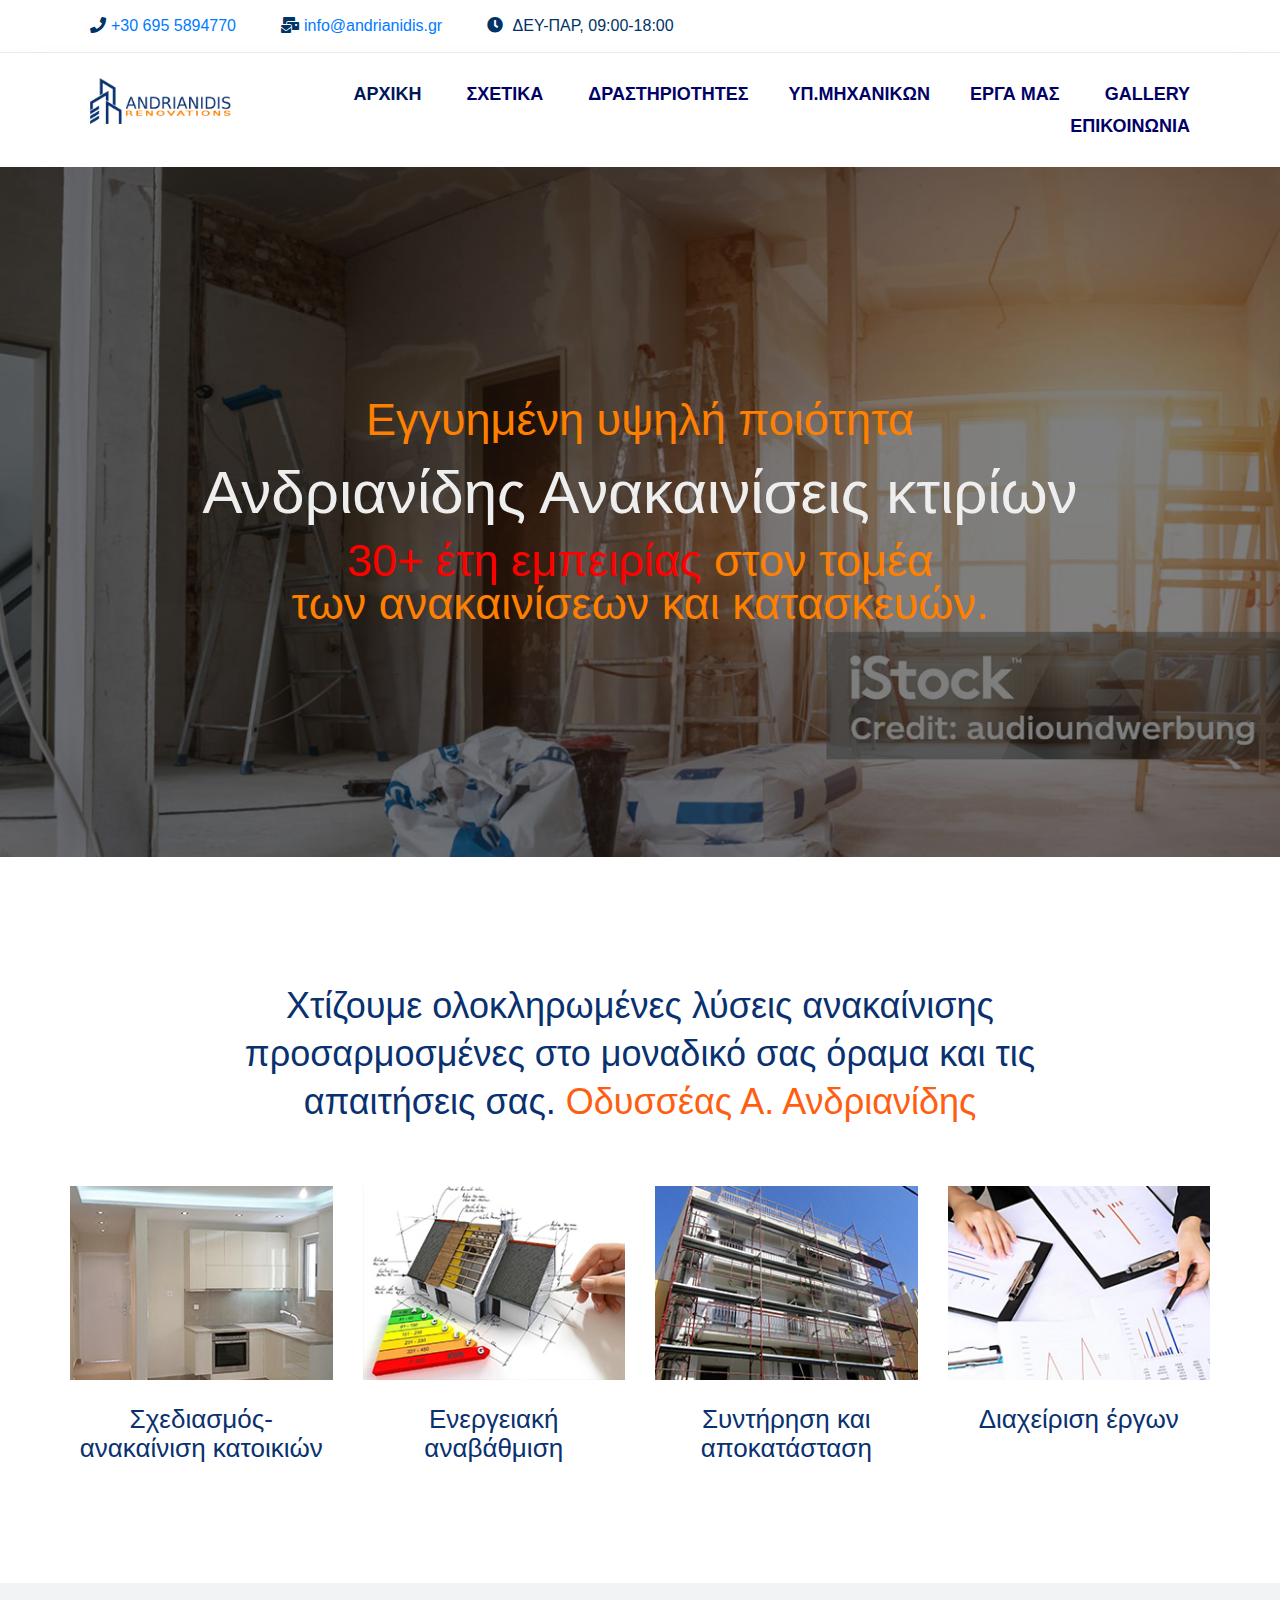
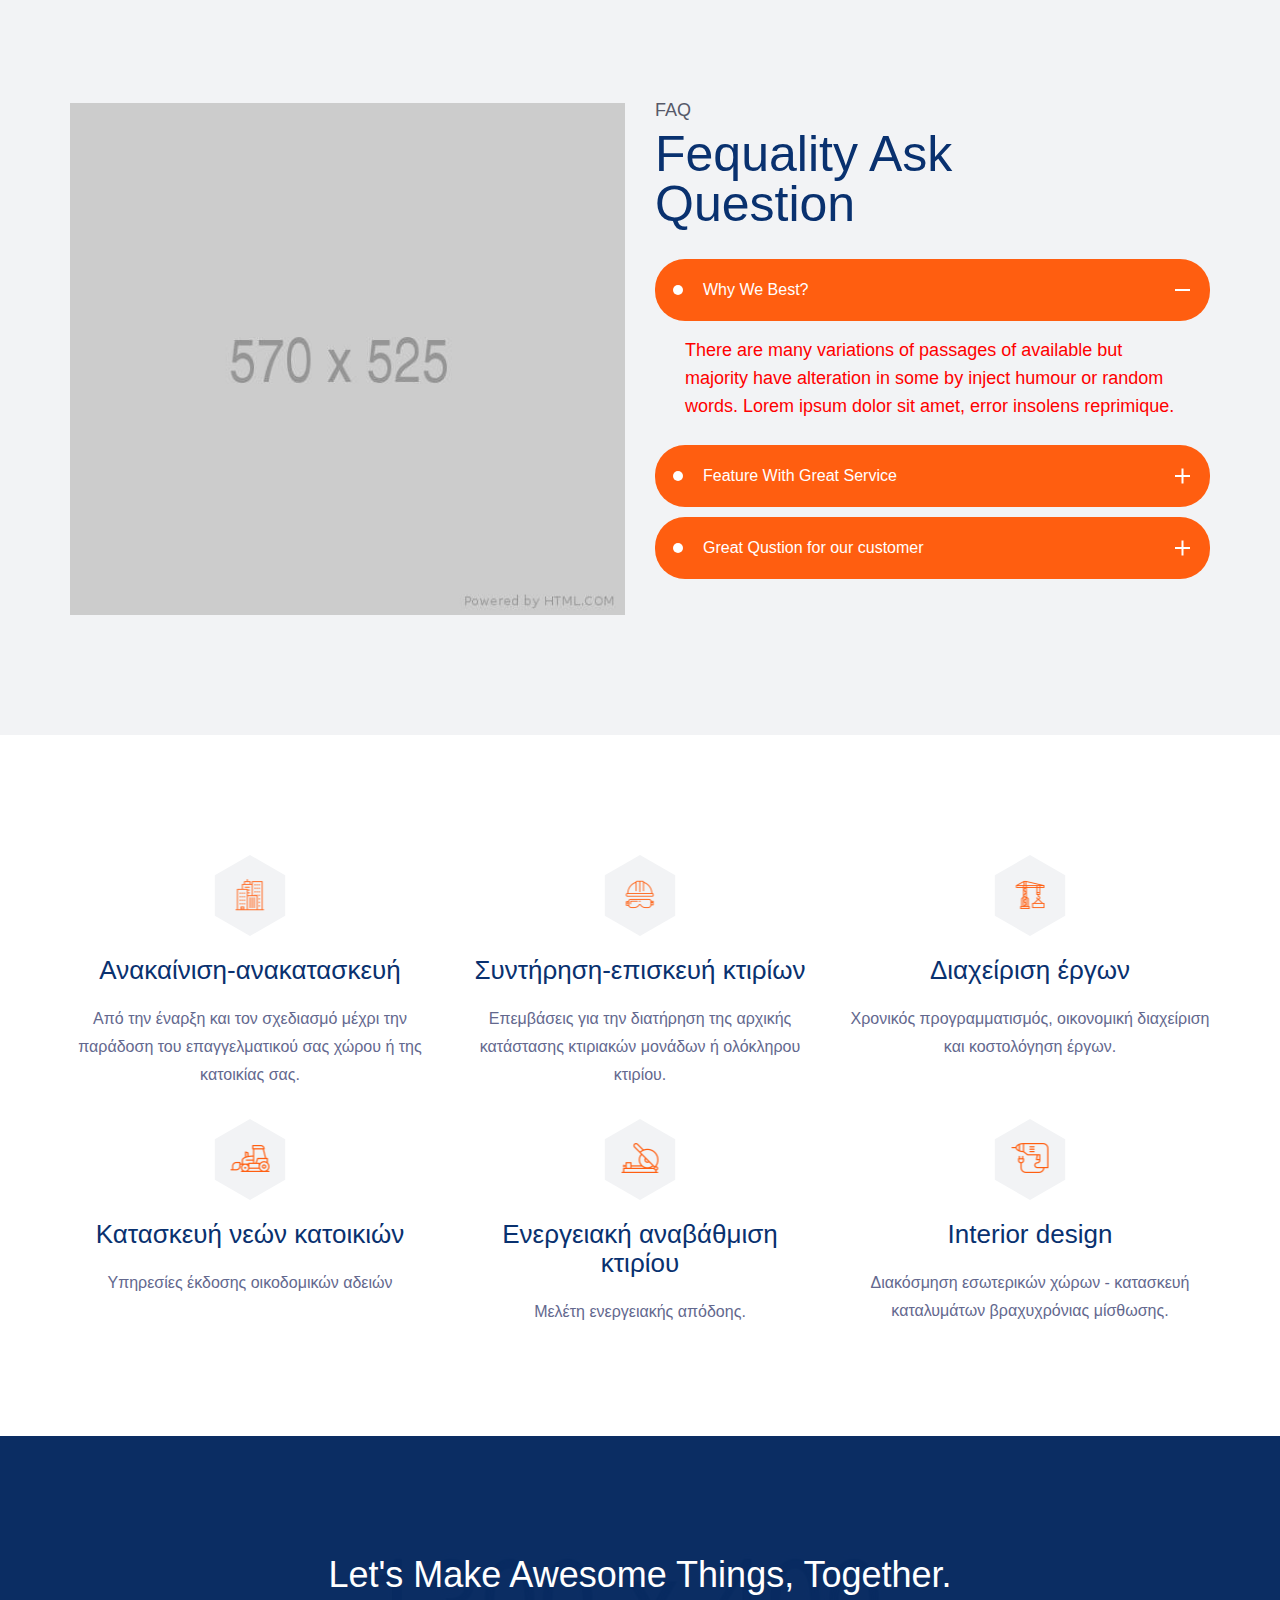
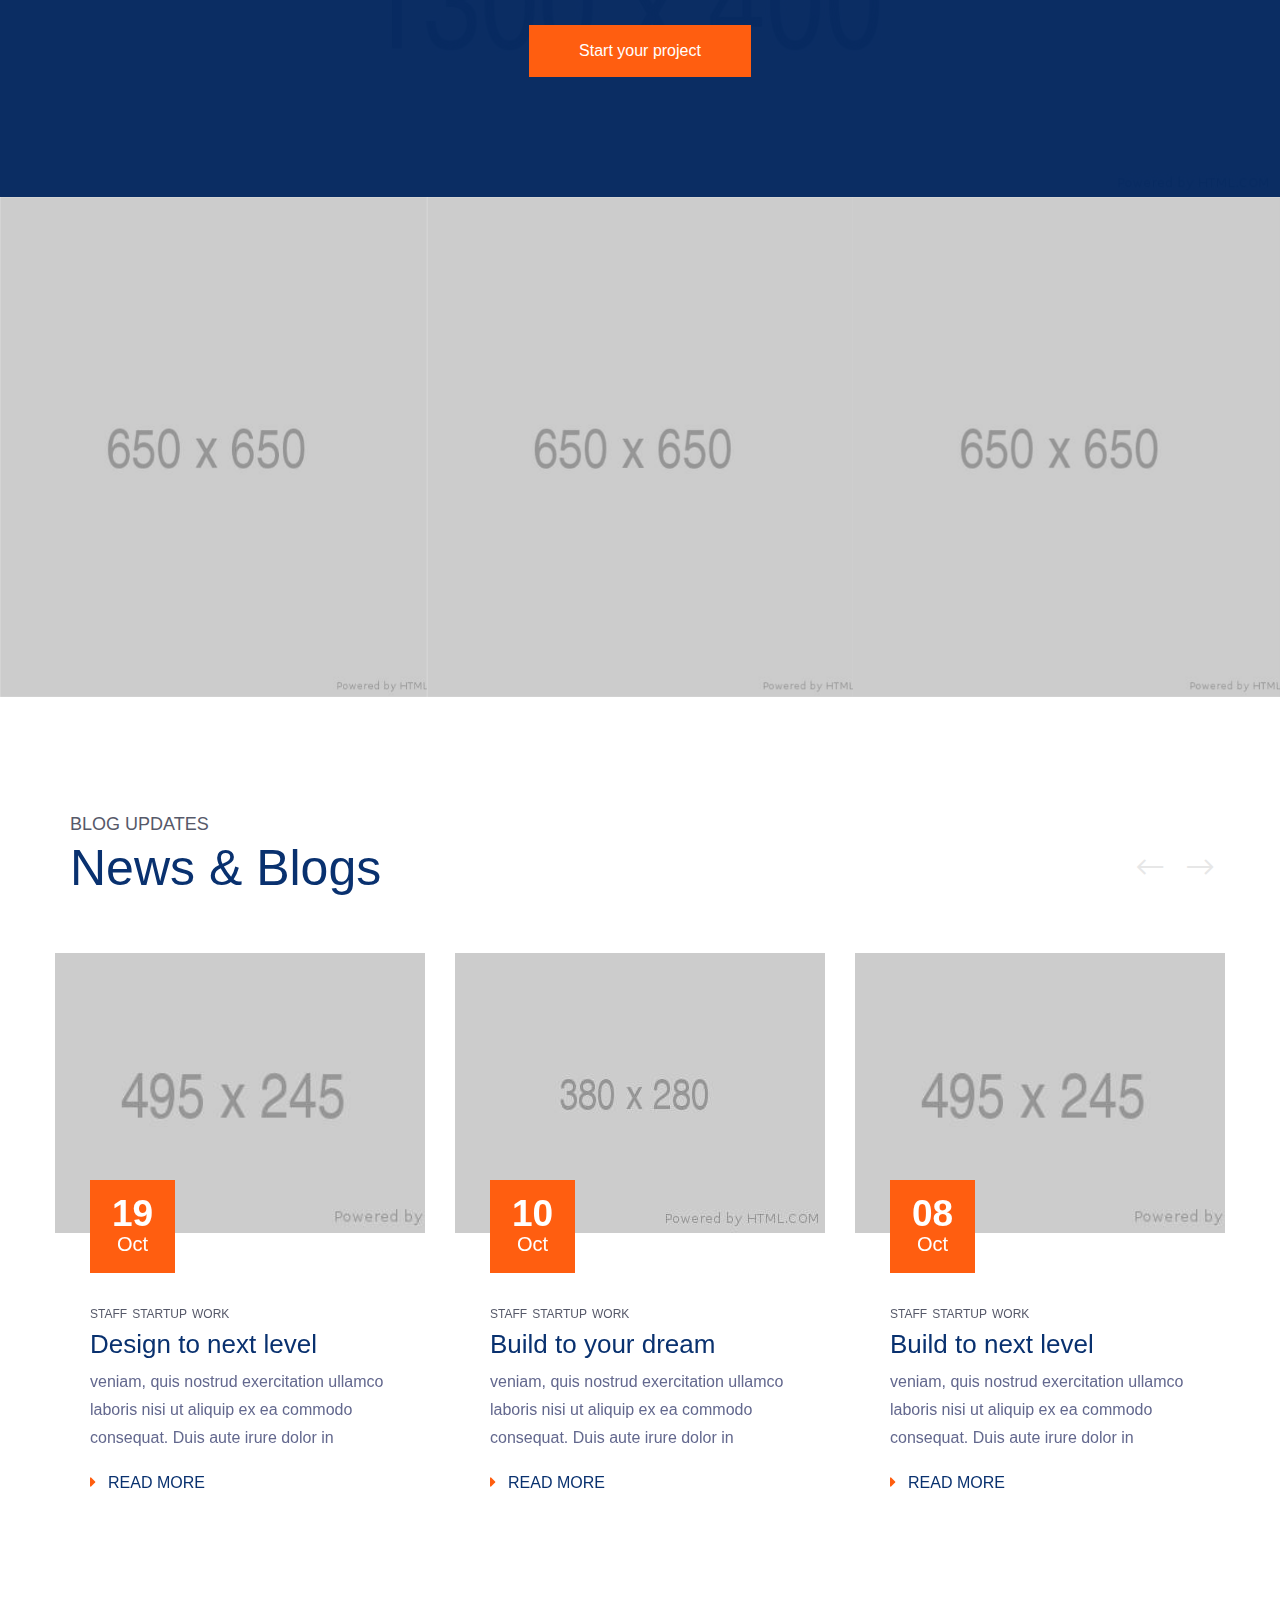
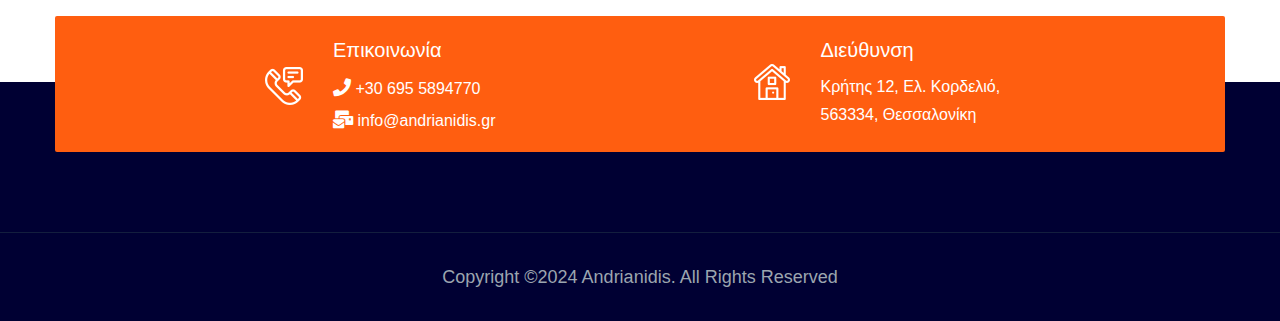
<file: test.html>
<!DOCTYPE html>
<html lang="en">
<head>
    <!-- ========== Meta Tags ========== -->
    <meta charset="UTF-8">
    <meta http-equiv="X-UA-Compatible" content="IE=edge">
    <meta name="viewport" content="width=device-width, initial-scale=1.0">

    <!-- ======== Page title ============ -->
    <title>Andrianidis Renovations</title>
    
    <!-- ========== Favicon Icon ========== -->
    <link rel="shortcut icon" href="assets/img/favicon.png">

    <!-- ===========  All Stylesheet ================= -->
    <!--  fontawesome css plugins -->
    <link rel="stylesheet" href="assets/css/fontawesome.min.css">
    <!--  animate css plugins -->
    <link rel="stylesheet" href="assets/css/animate.css">
    <!--  magnific-popup css plugins -->
    <link rel="stylesheet" href="assets/css/magnific-popup.css">
    <!--  owl carosuel css plugins -->
    <link rel="stylesheet" href="assets/css/owl.carousel.min.css">
    <!-- meanmenu css file -->
    <link rel="stylesheet" href="assets/css/meanmenu.min.css">    
    <!--  owl theme css plugins -->
    <link rel="stylesheet" href="assets/css/owl.theme.css">
    <!--  Bootstrap css plugins -->
    <link rel="stylesheet" href="assets/css/bootstrap.min.css">
    <!-- template default style css file -->
    <link rel="stylesheet" href="assets/css/default.css">
    <!-- template main style css file -->
    <link rel="stylesheet" href="assets/css/style.css">
    <!-- template responsive css stylesheet -->
    <link rel="stylesheet" href="assets/css/responsive.css">

    <!-- HTML5 Shim and Respond.js IE8 support of HTML5 elements and media queries -->
    <!-- WARNING: Respond.js doesn't work if you view the page via file:// -->
    <!--[if lt IE 9]>
    <script src="https://oss.maxcdn.com/libs/html5shiv/3.7.0/html5shiv.js"></script>
    <script src="https://oss.maxcdn.com/libs/respond.js/1.4.2/respond.min.js"></script>
    <![endif]-->
</head>

<body>

<dialog id="sub1">
	<h2>ΑΝΑΚΑΙΝΙΣΗ ΚΑΤΟΙΚΙΩΝ</h2>
	<p> Στην  εταιρεία Ανδριανίδης αναλαμβάνουμε την ανακαίνιση της κατοικίας σας, διασφαλίζοντας ότι κάθε έργο εκτελείται με τη μέγιστη προσοχή στη λεπτομέρεια. Η ομάδα εξειδικευμένων τεχνιτών & μηχανικών παρέχει εξατομικευμένες λύσεις σχεδιασμού και ανακαίνισης που ανταποκρίνονται στις μοναδικές σας  ανάγκες. 
Φάσεις ανακαίνισης: 
•	Κατανόηση των αναγκών που σας ενδιαφέρουν 
•	Σχεδιασμός και προγραμματισμός φάσεων κατασκευής
•	Κατασκευή και διασφάλιση της διαδικασίας
•	Παράδοση και ανατροφοδότηση με το πέρας των εργασιών   
</p>
	<button onclick="window.sub1.close();" aria-label="close" class="x">❌</button>
</dialog>

<dialog id="sub2">
	<h2>ΑΝΑΚΑΙΝΙΣΗ ΚΟΥΖΙΝΑΣ</h2>
	<p>Η ανακαίνιση κουζίνας αφορά τον σχεδιασμό και όλες τις εργασίες που απαιτούνται για ένα ολοκληρωμένο λειτουργικό χώρο εργασίας σε συνδυασμό με το τμήμα που περιβάλει αυτήν.  

Φάσεις ανακαίνισης: 
•	Κατανόηση των αναγκών που σας ενδιαφέρουν 
•	Σχεδιασμός και προγραμματισμός φάσεων κατασκευής
•	Κατασκευή και διασφάλιση της διαδικασίας
•	Παράδοση και ανατροφοδότηση με το πέρας των εργασιών
</p>
	<button onclick="window.sub2.close();" aria-label="close" class="x">❌</button>
</dialog>

<dialog id="sub3">
	<h2>ΑΝΑΚΑΙΝΙΣΗ ΜΠΑΝΙΟΥ</h2>
	<p>Η ανακαίνιση μπάνιου περιλαμβάνει τον σχεδιασμό και κατασκευή. Στην ανακαίνιση συμπεριλαμβάνονται τα είδι υγιείνης,τα επιπλά και όλα τα παρελκόμενα που θα επωφεληθούν οι χρήστες από των χώρο αυτό.
Φάσεις ανακαίνισης: 
•	Κατανόηση των αναγκών που σας ενδιαφέρουν 
•	Σχεδιασμός και προγραμματισμός φάσεων κατασκευής
•	Κατασκευή και διασφάλιση της διαδικασίας
•	Παράδοση και ανατροφοδότηση με το πέρας των εργασιών</p>
	<button onclick="window.sub3.close();" aria-label="close" class="x">❌</button>
</dialog>

<dialog id="sub4">
	<h2>ΑΝΑΚΑΙΝΙΣΗ ΞΕΝΟΔΟΧΕΙΑΚΩΝ ΚΑΤΑΛΥΜΑΤΩΝ</h2>
	<p>Στην  εταιρεία Ανδριανίδης αναλαμβάνουμε την ανακαίνιση της ξενοδιαχιακής σας μονάδας, διασφαλίζοντας ότι κάθε έργο εκτελείται με τη μέγιστη προσοχή στη λεπτομέρεια. Η ομάδα εξειδικευμένων τεχνιτών & μηχανικών παρέχει εξατομικευμένες λύσεις σχεδιασμού και ανακαίνισης που ανταποκρίνονται στις μοναδικές σας  ανάγκες. 
Φάσεις ανακαίνισης: 
•	Κατανόηση των αναγκών που σας ενδιαφέρουν 
•	Σχεδιασμός και προγραμματισμός φάσεων κατασκευής
•	Κατασκευή και διασφάλιση της διαδικασίας
•	Παράδοση και ανατροφοδότηση με το πέρας των εργασιών</p>
	<button onclick="window.sub4.close();" aria-label="close" class="x">❌</button>
</dialog>

<dialog id="sub5">
	<h2>ΑΝΑΚΑΙΝΙΣΗ ΕΠΑΓΓΕΛΜΑΤΙΚΩΝ ΧΩΡΩΝ</h2>
	<p>Στην  εταιρεία Ανδριανίδης αναλαμβάνουμε την ανακαίνιση του επαγγελματικού σας χώρου, διασφαλίζοντας ότι κάθε έργο εκτελείται με τη μέγιστη προσοχή στη λεπτομέρεια. Η ομάδα εξειδικευμένων τεχνιτών & μηχανικών παρέχει εξατομικευμένες λύσεις σχεδιασμού και ανακαίνισης που ανταποκρίνονται στις μοναδικές σας  ανάγκες. 
Φάσεις ανακαίνισης: 
•	Κατανόηση των αναγκών που σας ενδιαφέρουν 
•	Σχεδιασμός και προγραμματισμός φάσεων κατασκευής
•	Κατασκευή και διασφάλιση της διαδικασίας
•	Παράδοση και ανατροφοδότηση με το πέρας των εργασιών</p>
	<button onclick="window.sub5.close();" aria-label="close" class="x">❌</button>
</dialog>

<dialog id="sub6">
	<h2>ΕΝΕΡΓΕΙΑΚΗ ΑΝΑΒΑΘΜΙΣΗ</h2>
	<p>Στην  εταιρεία Ανδριανίδης αναλαμβάνουμε τον σχεδιασμό κτιρίων χαμηλής κατανάλωσης ενέργειας. Η ομάδα εξειδικευμένων τεχνιτών & μηχανικών παρέχουν εξατομικευμένες λύσεις σχεδιασμού και ενεργειακής αναβάθμισης που ανταποκρίνονται στις μοναδικές σας ανάγκες. 
Φάσεις ανακαίνισης: 
•	Κατανόηση των αναγκών που σας ενδιαφέρουν 
•	Σχεδιασμός και προγραμματισμός φάσεων κατασκευής
•	Κατασκευή και διασφάλιση της διαδικασίας
•	Παράδοση και ανατροφοδότηση με το πέρας των εργασιών</p>
	<button onclick="window.sub6.close();" aria-label="close" class="x">❌</button>
</dialog>

<dialog id="sub7">
	<h2>ΚΑΤΑΣΚΕΥΗ LOFT</h2>
	<p>Στην  εταιρεία Ανδριανίδης αναλαμβάνουμε τον σχεδιασμό και την κατασκευή της σοφίτας σας. Η ομάδα εξειδικευμένων τεχνιτών & μηχανικών παρέχει εξατομικευμένες λύσεις σχεδιασμού και ανακαίνισης που ανταποκρίνονται στις μοναδικές σας  ανάγκες.  	
	
Φάσεις ανακαίνισης: 
•	Κατανόηση των αναγκών που σας ενδιαφέρουν 
•	Σχεδιασμός και προγραμματισμός φάσεων κατασκευής
•	Κατασκευή και διασφάλιση της διαδικασίας
•	Παράδοση και ανατροφοδότηση με το πέρας των εργασιών</p>
	<button onclick="window.sub7.close();" aria-label="close" class="x">❌</button>
</dialog>

<dialog id="sub8">
	<h2>INTERIOR DESIGN</h2>
	<p>Στην  εταιρεία Ανδριανίδης αναλαμβάνουμε την διακόσμηση και τον σχεδιασμό εσωτερικών χώρων. Η ομάδα εξειδικευμένων τεχνιτών & μηχανικών παρέχει εξατομικευμένες λύσεις σχεδιασμού και ανακαίνισης που ανταποκρίνονται στις μοναδικές σας  ανάγκες.
		Η εσωτερική διακόμηση περιλαμβάνει: 
		•	Χωροταξικές μετρίσεις για την διασφάληση των πραγματικών διαστάσεων κάθε χώρου 
		•	Ανάπτυξη σχεδίων και των διάφορων επιλογών για την σωστή λειτουρική κατανομή του χώρου
		•	Φωτορεαλιστική αποδόση χώρου για κάθε τμήμα του έργου σύμφωνα με τον εγκεκριμένο προυπολογισμό 
		•	Προδιαγραφές και το σύνολο των σχεδίων εφαρμογής
Φάσεις ανακαίνισης: 
•	Κατανόηση των αναγκών που σας ενδιαφέρουν 
•	Σχεδιασμός και προγραμματισμός φάσεων κατασκευής
•	Κατασκευή και διασφάλιση της διαδικασίας
•	Παράδοση και ανατροφοδότηση με το πέρας των εργασιών</p>
	<button onclick="window.sub8.close();" aria-label="close" class="x">❌</button>
</dialog>

<dialog id="sub10">
	<h2>ΑΔΕΙΕΣ ΚΥΕ</h2>
	<p>Text me</p>
	<button onclick="window.sub10.close();" aria-label="close" class="x">❌</button>
</dialog>

<dialog id="sub11">
	<h2>ΑΔΕΙΑ ΜΙΚΡΗΣ ΚΛΙΜΑΚΑΣ</h2>
	<p>Text me</p>
	<button onclick="window.sub11.close();" aria-label="close" class="x">❌</button>
</dialog>

<dialog id="sub12">
	<h2>ΔΙΑΧΕΙΡΙΣΗ ΕΡΓΩΝ</h2>
	<p>Text me</p>
	<button onclick="window.sub12.close();" aria-label="close" class="x">❌</button>
</dialog>

<dialog id="sub13">
	<h2>Η/Τ ΚΤΙΡΙΟΥ</h2>
	<p>Text me</p>
	<button onclick="window.sub13.close();" aria-label="close" class="x">❌</button>
</dialog>

    <!-- preloader element started -->
    <div class="pre-loader">
        <div class="sk-cube-grid">
          <div class="sk-cube sk-cube1"></div>
          <div class="sk-cube sk-cube2"></div>
          <div class="sk-cube sk-cube3"></div>
          <div class="sk-cube sk-cube4"></div>
          <div class="sk-cube sk-cube5"></div>
          <div class="sk-cube sk-cube6"></div>
          <div class="sk-cube sk-cube7"></div>
          <div class="sk-cube sk-cube8"></div>
          <div class="sk-cube sk-cube9"></div>
        </div>
    </div>
    <!-- preloader element end -->
    
    <div class="main-wrapper">

        <!-- 
        =============================================
            Header Section
        ============================================== 
        -->
        <header class="header-one">
            <div class="top-header pl-75 pr-75 d-none d-md-block">
                <div class="container-fluid">
                    <div class="row d-flex align-items-center">
                        <div class="col-lg-8 col-md-9 top-bar-left">
							<span><i class="fas fa-phone"></i><a href="tel:306955894770">+30 695 5894770</a></span>
							<span><i class="fas fa-mail-bulk"></i><a href="mailto:info@andrianidis.gr">info@andrianidis.gr</a></span>
                            <span><i class="fas fa-clock"></i> ΔΕΥ-ΠΑΡ, 09:00-18:00 </span>
                        </div>
                    </div>
                </div>
            </div>
            <div class="main-menu pl-75 pr-75 pt-30 pb-30" id="sticky-nav">
                <div class="container-fluid">
                    <div class="row">
                        <div class="col-md-3 col-lg-2 d-flex">
                            <span class="navbar-brand logo"><img src="assets/img/logo.png" class="logo-display" alt="shipo" width="200" height="100"></span>                            
                        </div>
                        <div class="col-lg-10 col-md-9  d-none d-lg-block text-lg-right">
                            <nav id="responsive-menu" class="menu-style-one">
                                <ul class="menu-items">
                                    <li><a onclick="topFunction()"><font color="001659">ΑΡΧΙΚΗ</font></a></li>
                                    <li><a href="#whatwedo">ΣΧΕΤΙΚΑ</a></li>
                                        <li><a href="#">ΔΡΑΣΤΗΡΙΟΤΗΤΕΣ</a>
                                        <ul class="submenu">
                                            <li><a class="primary" onclick="window.sub1.showModal();">ΑΝΑΚΑΙΝΙΣΗ ΚΑΤΟΙΚΙΩΝ</a></li>	
                                            <li><a class="primary" onclick="window.sub2.showModal();">ΑΝΑΚΑΙΝΙΣΗ ΚΟΥΖΙΝΑΣ</a></li>
                                            <li><a class="primary" onclick="window.sub3.showModal();">ΑΝΑΚΑΙΝΙΣΗ ΜΠΑΝΙΟΥ</a></li>
                                            <li><a class="primary" onclick="window.sub4.showModal();">ΑΝΑΚΑΙΝΙΣΗ ΞΕΝΟΔΟΧΕΙΑΚΩΝ ΚΑΤΑΛΥΜΑΤΩΝ</a></li>
                                            <li><a class="primary" onclick="window.sub5.showModal();">ΑΝΑΚΑΙΝΙΣΗ ΕΠΑΓΓΕΛΜΑΤΙΚΩΝ ΧΩΡΩΝ</a></li>
                                            <li><a class="primary" onclick="window.sub6.showModal();">ΕΝΕΡΓΕΙΑΚΗ ΑΝΑΒΑΘΜΙΣΗ ΚΑΤΟΙΚΙΩΝ</a></li>
                                            <li><a class="primary" onclick="window.sub7.showModal();">ΚΑΤΑΣΚΕΥΗ LOFT</a></li>
                                            <li><a class="primary" onclick="window.sub8.showModal();">INTERIOR DESIGN</a></li></ul>
						
					<li><a href="#">ΥΠ.ΜΗΧΑΝΙΚΩΝ</a>
                                        <ul class="submenu">
                                            <li><a class="primary" onclick="window.sub10.showModal();">ΑΔΕΙΕΣ ΚΥΕ</a></li>
                                            <li><a class="primary" onclick="window.sub11.showModal();">ΑΔΕΙΑ ΜΙΚΡΗΣ ΚΛΙΜΑΚΑΣ</a></li>
                                            <li><a class="primary" onclick="window.sub12.showModal();">ΔΙΑΧΕΙΡΙΣΗ ΕΡΓΩΝ</a></li>
                                            <li><a class="primary" onclick="window.sub13.showModal();">Η/Τ ΚΤΙΡΙΟΥ</a></li></ul> 
									<li><a href="#portfolio">ΕΡΓΑ ΜΑΣ</a></li>
                                    <li><a href="#news">GALLERY</a></li>
                                    <li><a href="#news">ΕΠΙΚΟΙΝΩΝΙΑ</a></li>
                                    </li>
                                </ul>
                            </nav>
                        </div>
                        <div class="col-12">
                            <div class="responsive-menu"></div>
                        </div>                                                
                    </div>
                </div>
            </div>
        </header> <!-- /.header section -->
		
        <!-- 
        =============================================
            Hero Section
        ============================================== 
        -->
        <section class="hero-slider-area">
            <div class="hero-slides owl-carousel">
                <div class="single-hero-slide gray-overlay bg-cover bg-top d-flex align-items-center" style="background-image: url('assets/img/bg1.jpg')">
                    <div class="container">
                        <div class="row">
							<div class="col-12 text-center">
								<h7>Εγγυημένη υψηλή ποιότητα</h7>
								<h8>Ανδριανίδης Ανακαινίσεις κτιρίων</h8>
								<h7><font color="ff0000">30+ έτη εμπειρίας</font> στον τομέα</h7>
								<h7>των ανακαινίσεων και κατασκευών.</h7>
							</div>
                        </div>
                    </div>
                </div> <!-- /.single-hero-slide -->
                <div class="single-hero-slide gray-overlay bg-cover bg-top d-flex align-items-center" style="background-image: url('assets/img/bg2.jpg')">
                    <div class="container">
                        <div class="row">
							<div class="col-12 text-center">
								<h7></h7>
								<h8>Διακόσμηση-Ανακαίνιση-Κατασκευή</h8>
								<h7><font color="ff0000"></h7>
								<h7></h7>
							</div>
                        </div>
                    </div>
                </div> <!-- /.single-hero-slide -->
                <div class="single-hero-slide gray-overlay bg-cover bg-top d-flex align-items-center" style="background-image: url('assets/img/bg3.jpg')">
                    <div class="container">
                        <div class="row">
							<div class="col-12 text-center">
								<h7>Εγγυημένη υψηλή ποιότητα</h7>
								<h8>ANDRIANIDIS Building Renovation</h8>
								<h7><font color="ff0000">30+ έτη εμπειρίας</font> στον τομέα</h7>
								<h7>των ανακαινίσεων και κατασκευών.</h7>
							</div>
                        </div>
                    </div>
                </div> <!-- /.single-hero-slide -->
            </div>
        </section> <!-- /.hero section -->

        <!-- 
        =============================================
            What We Do
        ============================================== 
        -->
        <section class="what-we-do section-padding" id="whatwedo">
            <div class="container">
                <div class="row">
                    <div class="col-lg-10 offset-lg-1 col-12 text-center">
                        <div class="what-we-do-title">
                            <span> </span>
                            <h2>Χτίζουμε ολοκληρωμένες λύσεις ανακαίνισης προσαρμοσμένες στο μοναδικό σας όραμα και τις απαιτήσεις σας. <span>Οδυσσέας Α. Ανδριανίδης</span></h2>  
                        </div>
                    </div>
                </div>
                <div class="row">
                    <div class="col-lg-3 col-sm-6 text-center">
                        <div class="single-we-do">
                            <img src="assets/img/wedo/w1.jpg" alt="">
                            <h3>Σχεδιασμός-ανακαίνιση κατοικιών</h3>
                            <p></p>
                        </div> <!-- /.single-we-do -->
                    </div> <!-- /.col-lg-3 col-sm-6 -->
                    <div class="col-lg-3 col-sm-6 text-center">
                        <div class="single-we-do">
                            <img src="assets/img/wedo/w2.jpg" alt="">
                            <h3>Ενεργειακή αναβάθμιση</h3>
                            <p></p>
                        </div> <!-- /.single-we-do -->
                    </div> <!-- /.col-lg-3 col-sm-6 -->
                    <div class="col-lg-3 col-sm-6 text-center">
                        <div class="single-we-do">
                            <img src="assets/img/wedo/w3.jpg" alt="">
                            <h3>Συντήρηση και αποκατάσταση</h3>
                            <p></p>
                        </div> <!-- /.single-we-do -->
                    </div> <!-- /.col-lg-3 col-sm-6 -->
                    <div class="col-lg-3 col-sm-6 text-center">
                        <div class="single-we-do">
                            <img src="assets/img/wedo/w4.jpg" alt="">
                            <h3>Διαχείριση έργων</h3>
                            <p></p>
                        </div> <!-- /.single-we-do -->
                    </div> <!-- /.col-lg-3 col-sm-6 -->
                </div>
            </div>
        </section> <!-- /.what-we-do -->

     
        <!-- 
        =============================================
            FQ Ask Section
        ============================================== 
        -->
        <section class="fq-ask-wrap section-padding">
            <div class="container">
                <div class="row">
                    <div class="col-lg-6 col-sm-12">
                        <div class="fq-ask-banner">
                            <img src="assets/img/fq-ask.jpg" alt="fq-ask">
                        </div>
                    </div> <!-- /.col-lg-6 col-sm-12 -->
                    <div class="col-lg-6 col-sm-12">
                        <div class="theme-heading">
                            <span>FAQ</span>
                            <h2>Fequality Ask <br>Question</h2>
                        </div>
                        <div class="frequent-ask-accrodian">
                           <div id="accordion">
                              <div class="card">
                                 <div class="card-header" id="headingOne">
                                    <h5 class="mb-0">
                                       <button class="btn btn-link" data-toggle="collapse" data-target="#collapseOne" aria-expanded="true" aria-controls="collapseOne">
                                       Why We Best?
                                       </button>
                                    </h5>
                                 </div>
                                 <div id="collapseOne" class="collapse show" aria-labelledby="headingOne" data-parent="#accordion">
                                    <div class="card-body">
                                       There are many variations of passages of available but majority have alteration in some by inject humour or random words. Lorem ipsum dolor sit amet, error insolens reprimique.
                                    </div>
                                 </div>
                              </div>
                              <div class="card">
                                 <div class="card-header" id="headingTwo">
                                    <h5 class="mb-0">
                                       <button class="btn btn-link collapsed" data-toggle="collapse" data-target="#collapseTwo" aria-expanded="false" aria-controls="collapseTwo">
                                       Feature With Great Service
                                       </button>
                                    </h5>
                                 </div>
                                 <div id="collapseTwo" class="collapse" aria-labelledby="headingTwo" data-parent="#accordion">
                                    <div class="card-body">
                                       Anim pariatur cliche reprehenderit, enim eiusmod high life accusamus terry richardson ad squid. 3 wolf moon officia aute, non cupidatat skateboard dolor brunch.
                                    </div>
                                 </div>
                              </div>
                              <div class="card">
                                 <div class="card-header" id="headingThree">
                                    <h5 class="mb-0">
                                       <button class="btn btn-link collapsed" data-toggle="collapse" data-target="#collapseThree" aria-expanded="false" aria-controls="collapseThree">
                                       Great Qustion for our customer
                                       </button>
                                    </h5>
                                 </div>
                                 <div id="collapseThree" class="collapse" aria-labelledby="headingThree" data-parent="#accordion">
                                    <div class="card-body">
                                       Anim pariatur cliche reprehenderit, enim eiusmod high life accusamus terry richardson ad squid. 3 wolf moon officia aute, non cupidatat skateboard dolor brunch.
                                    </div>
                                 </div>
                              </div>
                           </div>
                        </div>
                    </div> <!-- /.col-lg-6 col-sm-12 -->
                </div>
            </div>
        </section> <!-- /.fq-ask-wrap -->


        <!-- 
        =============================================
            Our Services
        ============================================== 
        -->
        <section class="our-services pt-120 pb-80" id="service">
            <div class="container">
                <div class="row">
                    <div class="col-lg-4 col-md-6 col-sm-12">
                        <div class="single-service">
                            <div class="service-icon">
                                <svg class="icon-shape"
                                 xmlns="http://www.w3.org/2000/svg"
                                 xmlns:xlink="http://www.w3.org/1999/xlink"
                                 width="72px" height="81px">
                                <path fill-rule="evenodd"  fill="rgb(242, 243, 245)"
                                 d="M0.814,60.751 L0.814,20.254 L36.005,0.005 L71.195,20.254 L71.195,60.751 L36.005,81.000 L0.814,60.751 Z"/>
                                </svg>
                                <div class="service-shape-icon">
                                    <img src="assets/img/icons/building.png" alt="">
                                </div>
                            </div>
                            <h3>Ανακαίνιση-ανακατασκευή</h3>
                            <p>Από την έναρξη και τον σχεδιασμό μέχρι την παράδοση του επαγγελματικού σας χώρου ή της κατοικίας σας.</p>
                        </div> <!-- /.single-service -->
                    </div> <!-- /.col-lg-4 col-md-6 col-sm-12 -->
                    <div class="col-lg-4 col-md-6 col-sm-12">
                        <div class="single-service">
                            <div class="service-icon">
                                <svg class="icon-shape"
                                 xmlns="http://www.w3.org/2000/svg"
                                 xmlns:xlink="http://www.w3.org/1999/xlink"
                                 width="72px" height="81px">
                                <path fill-rule="evenodd"  fill="rgb(242, 243, 245)"
                                 d="M0.814,60.751 L0.814,20.254 L36.005,0.005 L71.195,20.254 L71.195,60.751 L36.005,81.000 L0.814,60.751 Z"/>
                                </svg>
                                <div class="service-shape-icon">
                                    <img src="assets/img/icons/cap.png" alt="">
                                </div>
                            </div>
                            <h3> Συντήρηση-επισκευή κτιρίων</h3>
                            <p> Επεμβάσεις για την διατήρηση της αρχικής κατάστασης κτιριακών μονάδων ή ολόκληρου κτιρίου.</p>
                        </div> <!-- /.single-service -->
                    </div> <!-- /.col-lg-4 col-md-6 col-sm-12 -->
                    <div class="col-lg-4 col-md-6 col-sm-12">
                        <div class="single-service">
                            <div class="service-icon">
                                <svg class="icon-shape"
                                 xmlns="http://www.w3.org/2000/svg"
                                 xmlns:xlink="http://www.w3.org/1999/xlink"
                                 width="72px" height="81px">
                                <path fill-rule="evenodd"  fill="rgb(242, 243, 245)"
                                 d="M0.814,60.751 L0.814,20.254 L36.005,0.005 L71.195,20.254 L71.195,60.751 L36.005,81.000 L0.814,60.751 Z"/>
                                </svg>
                                <div class="service-shape-icon">
                                    <img src="assets/img/icons/carry.png" alt="">
                                </div>
                            </div>
                            <h3>Διαχείριση έργων</h3>
                            <p>Χρονικός προγραμματισμός, οικονομική διαχείριση και κοστολόγηση έργων.</p>
                        </div> <!-- /.single-service -->
                    </div> <!-- /.col-lg-4 col-md-6 col-sm-12 -->
                    <div class="col-lg-4 col-md-6 col-sm-12">
                        <div class="single-service">
                            <div class="service-icon">
                                <svg class="icon-shape"
                                 xmlns="http://www.w3.org/2000/svg"
                                 xmlns:xlink="http://www.w3.org/1999/xlink"
                                 width="72px" height="81px">
                                <path fill-rule="evenodd"  fill="rgb(242, 243, 245)"
                                 d="M0.814,60.751 L0.814,20.254 L36.005,0.005 L71.195,20.254 L71.195,60.751 L36.005,81.000 L0.814,60.751 Z"/>
                                </svg>
                                <div class="service-shape-icon">
                                    <img src="assets/img/icons/motor.png" alt="">
                                </div>
                            </div>
                            <h3>Κατασκευή νεών κατοικιών</h3>
                            <p>Υπηρεσίες έκδοσης οικοδομικών αδειών</p>
                        </div> <!-- /.single-service -->
                    </div> <!-- /.col-lg-4 col-md-6 col-sm-12 -->
                    <div class="col-lg-4 col-md-6 col-sm-12">
                        <div class="single-service">
                            <div class="service-icon">
                                <svg class="icon-shape"
                                 xmlns="http://www.w3.org/2000/svg"
                                 xmlns:xlink="http://www.w3.org/1999/xlink"
                                 width="72px" height="81px">
                                <path fill-rule="evenodd"  fill="rgb(242, 243, 245)"
                                 d="M0.814,60.751 L0.814,20.254 L36.005,0.005 L71.195,20.254 L71.195,60.751 L36.005,81.000 L0.814,60.751 Z"/>
                                </svg>
                                <div class="service-shape-icon">
                                    <img src="assets/img/icons/wheel.png" alt="">
                                </div>
                            </div>
                            <h3>Ενεργειακή αναβάθμιση κτιρίου</h3>
                            <p>Μελέτη ενεργειακής απόδοης.</p>
                        </div> <!-- /.single-service -->
                    </div> <!-- /.col-lg-4 col-md-6 col-sm-12 -->
                    <div class="col-lg-4 col-md-6 col-sm-12">
                        <div class="single-service">
                            <div class="service-icon">
                                <svg class="icon-shape"
                                 xmlns="http://www.w3.org/2000/svg"
                                 xmlns:xlink="http://www.w3.org/1999/xlink"
                                 width="72px" height="81px">
                                <path fill-rule="evenodd"  fill="rgb(242, 243, 245)"
                                 d="M0.814,60.751 L0.814,20.254 L36.005,0.005 L71.195,20.254 L71.195,60.751 L36.005,81.000 L0.814,60.751 Z"/>
                                </svg>
                                <div class="service-shape-icon">
                                    <img src="assets/img/icons/dil.png" alt="">
                                </div>
                            </div>
                            <h3>Interior design</h3>
                            <p> Διακόσμηση εσωτερικών χώρων - κατασκευή καταλυμάτων βραχυχρόνιας μίσθωσης.</p>
                        </div> <!-- /.single-service -->
                    </div> <!-- /.col-lg-4 col-md-6 col-sm-12 -->
                </div>
            </div>
        </section> <!-- /.our-services -->


        <!-- 
        =============================================
            Call To Action Section
        ============================================== 
        -->
        <section class="call-to-action-wrap section-padding text-white bg-cover bg-bottom" style="background-image: url('assets/img/call_action_bg.jpg')">
            <div class="container">
                <div class="col-md-12 col-lg-8 offset-lg-2 text-center">
                    <div class="call-to-action">
                        <h2>Let's Make Awesome Things, Together.</h2>
                        <p></p>
                         <a href="#" class="theme_btn call-action-btn">Start your project</a>
                    </div>
                </div>
            </div>
        </section>


        <!-- 
        =============================================
            Portoflio Section
        ============================================== 
        -->
        <section class="our-portfolio portfolio-carosuel-wrap" id="portfolio">
            <div class="portfolio-carousel-items owl-carousel">
                <div class="single-portofolio bg-cover text-white" style="background-image: url(assets/img/portfolio/p1.jpg)">
                    <div class="portfolio-content">
                        <h3>Working in new case</h3>
                        <p>Excepteur sint occ aecat cupidatat non proident, sunt in culpa qui officia deserunt </p>
                        <div class="portfolio-cat">
                            <span>Building</span>
                        </div>
                        <a href="single-portfolio.html" class="read-more-port">READ MORE <i class="fas fa-arrow-right"></i></a>
                    </div>
                </div> <!-- /.single-portofolio -->
                <div class="single-portofolio bg-cover text-white" style="background-image: url(assets/img/portfolio/p2.jpg)">
                    <div class="portfolio-content">
                        <h3>Working in new case</h3>
                        <p>Excepteur sint occ aecat cupidatat non proident, sunt in culpa qui officia deserunt </p>
                        <div class="portfolio-cat">
                            <span>Building</span>
                        </div>
                        <a href="single-portfolio.html" class="read-more-port">READ MORE <i class="fas fa-arrow-right"></i></a>
                    </div>
                </div> <!-- /.single-portofolio -->
                <div class="single-portofolio bg-cover text-white" style="background-image: url(assets/img/portfolio/p3.jpg)">
                    <div class="portfolio-content">
                        <h3>Working in new case</h3>
                        <p>Excepteur sint occ aecat cupidatat non proident, sunt in culpa qui officia deserunt </p>
                        <div class="portfolio-cat">
                            <span>Building</span>
                        </div>
                        <a href="single-portfolio.html" class="read-more-port">READ MORE <i class="fas fa-arrow-right"></i></a>
                    </div>
                </div> <!-- /.single-portofolio -->
                <div class="single-portofolio bg-cover text-white" style="background-image: url(assets/img/portfolio/p5.jpg)">
                    <div class="portfolio-content">
                        <h3>Working in new case</h3>
                        <p>Excepteur sint occ aecat cupidatat non proident, sunt in culpa qui officia deserunt </p>
                        <div class="portfolio-cat">
                            <span>Building</span>
                        </div>
                        <a href="single-portfolio.html" class="read-more-port">READ MORE <i class="fas fa-arrow-right"></i></a>
                    </div>
                </div> <!-- /.single-portofolio -->
                <div class="single-portofolio bg-cover text-white" style="background-image: url(assets/img/portfolio/p4.jpg)">
                    <div class="portfolio-content">
                        <h3>Working in new case</h3>
                        <p>Excepteur sint occ aecat cupidatat non proident, sunt in culpa qui officia deserunt </p>
                        <div class="portfolio-cat">
                            <span>Building</span>
                        </div>
                        <a href="single-portfolio.html" class="read-more-port">READ MORE <i class="fas fa-arrow-right"></i></a>
                    </div>
                </div> <!-- /.single-portofolio -->
            </div> <!-- /.portfolio-carousel-items -->
        </section> <!-- /.our-portfolio portfolio-carosuel-wrap -->


        <!-- 
        =============================================
            Blog Section
        ============================================== 
        -->
        <section class="blog-wrapper blog-one section-padding" id="news">
            <div class="container">
                <div class="row">
                    <div class="col-sm-12">
                        <div class="theme-heading">
                            <span>BLOG UPDATES</span>
                            <h2>News & Blogs</h2>
                        </div>
                    </div>
                </div>
                <div class="row">
                    <div class="blog-carousel-items owl-carousel owl-theme">
                        <div class="single-blog-box">
                            <div class="blog-feature-img" style="background-image: url('assets/img/blog1.jpg')"></div>
                            <div class="blog-box-content">
                                <div class="post-date">
                                    <span>19</span>
                                    <span>Oct</span>
                                </div>
                                <div class="post-cats">
                                    <span>Staff</span>
                                    <span>Startup</span>
                                    <span>Work</span>
                                </div>
                                <h3><a href="#">Design to next level</a></h3>
                                <p>veniam, quis nostrud exercitation ullamco laboris nisi ut aliquip ex ea commodo consequat. Duis aute irure dolor in </p>

                                <a href="#" class="read-more"><i class="fas fa-caret-right"></i>read more</a>
                            </div><!-- /.blog-box-content -->
                        </div> <!-- /.single-blog-box -->
                        <div class="single-blog-box">
                            <div class="blog-feature-img" style="background-image: url('assets/img/blog2.jpg')"></div>
                            <div class="blog-box-content">
                                <div class="post-date">
                                    <span>10</span>
                                    <span>Oct</span>
                                </div>
                                <div class="post-cats">
                                    <span>Staff</span>
                                    <span>Startup</span>
                                    <span>Work</span>
                                </div>
                                <h3><a href="#">Build to your dream</a></h3>
                                <p>veniam, quis nostrud exercitation ullamco laboris nisi ut aliquip ex ea commodo consequat. Duis aute irure dolor in </p>

                                <a href="#" class="read-more"><i class="fas fa-caret-right"></i>read more</a>
                            </div><!-- /.blog-box-content -->
                        </div> <!-- /.single-blog-box -->
                        <div class="single-blog-box">
                            <div class="blog-feature-img" style="background-image: url('assets/img/blog3.jpg')"></div>
                            <div class="blog-box-content">
                                <div class="post-date">
                                    <span>08</span>
                                    <span>Oct</span>
                                </div>
                                <div class="post-cats">
                                    <span>Staff</span>
                                    <span>Startup</span>
                                    <span>Work</span>
                                </div>
                                <h3><a href="#">Build to next level</a></h3>
                                <p>veniam, quis nostrud exercitation ullamco laboris nisi ut aliquip ex ea commodo consequat. Duis aute irure dolor in </p>

                                <a href="#" class="read-more"><i class="fas fa-caret-right"></i>read more</a>
                            </div><!-- /.blog-box-content -->
                        </div> <!-- /.single-blog-box -->
                        <div class="single-blog-box">
                            <div class="blog-feature-img" style="background-image: url('assets/img/blog1.jpg')"></div>
                            <div class="blog-box-content">
                                <div class="post-date">
                                    <span>19</span>
                                    <span>Oct</span>
                                </div>
                                <div class="post-cats">
                                    <span>Staff</span>
                                    <span>Startup</span>
                                    <span>Work</span>
                                </div>
                                <h3><a href="#">Design to next level</a></h3>
                                <p>veniam, quis nostrud exercitation ullamco laboris nisi ut aliquip ex ea commodo consequat. Duis aute irure dolor in </p>

                                <a href="#" class="read-more"><i class="fas fa-caret-right"></i>read more</a>
                            </div><!-- /.blog-box-content -->
                        </div> <!-- /.single-blog-box -->
                        <div class="single-blog-box">
                            <div class="blog-feature-img" style="background-image: url('assets/img/blog2.jpg')"></div>
                            <div class="blog-box-content">
                                <div class="post-date">
                                    <span>27</span>
                                    <span>Oct</span>
                                </div>
                                <div class="post-cats">
                                    <span>Staff</span>
                                    <span>Startup</span>
                                    <span>Work</span>
                                </div>
                                <h3><a href="#">Build to next level</a></h3>
                                <p>veniam, quis nostrud exercitation ullamco laboris nisi ut aliquip ex ea commodo consequat. Duis aute irure dolor in </p>

                                <a href="#" class="read-more"><i class="fas fa-caret-right"></i>read more</a>
                            </div><!-- /.blog-box-content -->
                        </div> <!-- /.single-blog-box -->
                    </div> <!-- /.blog-carousel-items -->
                </div>
            </div>
        </section>


        <!-- 
        =============================================
            Contact Info Section
        ============================================== 
        -->
        <section class="contact-section text-white" id="contact">
            <div class="container contact-info-bg text-white">
                <div class="row">
				<div class="col-sm-2"></div>
                    <div class="col-lg-5 col-md-5">
                        <div class="single-contact-info">
                            <div class="contact-icon">
                                <img src="assets/img/call.png" alt="freebuild">
                            </div>
                            <div class="contact-content">
                                <h4>Επικοινωνία</h4>
								<span><i class="fas fa-phone"></i><a href="tel:306955894770"> +30 695 5894770</a></span><br>								
								<span><i class="fas fa-mail-bulk"></i><a href="mailto:info@andrianidis.gr"> info@andrianidis.gr</a></span>
                            </div>
                        </div>
                    </div> <!-- /.col-lg-4 col-md-4 -->

                    <div class="col-lg-5 col-md-5">
                        <div class="single-contact-info">
                            <div class="contact-icon">
                                <img src="assets/img/home.png" alt="freebuild">
                            </div>
                            <div class="contact-content">
                                <h4>Διεύθυνση</h4>
                                <p>Κρήτης 12, Ελ. Κορδελιό, <br>563334, Θεσσαλονίκη</p>
                            </div>
                        </div>
                    </div> <!-- /.col-lg-4 col-md-4 -->
                </div>
            </div>
        </section> <!-- /.contact section -->


        <!-- 
        =============================================
            Footer Section
        ============================================== 
        -->
        <footer class="footer-section pt-150 pb-30">
            <div class="footer-bootm pt-30">
                <center><span>Copyright ©2024 Andrianidis. All Rights Reserved</span><center>
            </div>
        </footer> <!-- /.footer section -->


    </div>


    <!--  ALl JS Plugins
    ====================================== -->
    <script src="assets/js/jquery-1.12.4.min.js"></script>
    <script src="assets/js/jquery.easing.1.3.js"></script>
    <script src="assets/js/popper.min.js"></script>
    <script src="assets/js/bootstrap.min.js"></script>
    <script src="assets/js/isotope.pkgd.min.js"></script>
    <script src="assets/js/imageload.min.js"></script>
    <script src="assets/js/scrollUp.min.js"></script>
    <script src="assets/js/owl.carousel.min.js"></script>
    <script src="assets/js/magnific-popup.min.js"></script>
    <script src="assets/js/waypoint.js"></script>
    <script src="assets/js/counterup.min.js"></script>
    <script src="assets/js/wow.min.js"></script>
    <script src="assets/js/meanmenu.min.js"></script>
    <script src="assets/js/equalheights.min.js"></script>
    <script src="assets/js/ajax-mail.js"></script>
    <script src="assets/js/sticky.js"></script>    
    <script src="assets/js/active.js"></script>  
    <script src="assets/js/custom.js"></script>
</body>
</html>
</file>
<file: assets/css/default.css>
/* padding left */
.pl-5 {padding-left: 5px;}
.pl-10 {padding-left: 10px;}
.pl-15 {padding-left: 15px;}
.pl-20 {padding-left: 20px;}
.pl-25 {padding-left: 25px;}
.pl-30 {padding-left: 30px;}
.pl-35 {padding-left: 35px;}
.pl-40 {padding-left: 40px;}
.pl-45 {padding-left: 45px;}
.pl-50 {padding-left: 50px;}
.pl-60 {padding-left: 60px;}
.pl-70 {padding-left: 70px;}
.pl-75 {padding-left: 75px;}
.pl-80 {padding-left: 80px;}
.pl-90 {padding-left: 90px;}
.pl-100 {padding-left: 100px;}
.pl-110 {padding-left: 110px;}
.pl-115 {padding-left: 115px;}
.pl-120 {padding-left: 120px;}
.pl-125 {padding-left: 125px;}
.pl-130 {padding-left: 130px;}
.pl-140 {padding-left: 140px;}
.pl-150 {padding-left: 150px;}
/* padding right */
.pr-5 {padding-right: 5px;}
.pr-10 {padding-right: 10px;}
.pr-15 {padding-right: 15px;}
.pr-20 {padding-right: 20px;}
.pr-25 {padding-right: 25px;}
.pr-30 {padding-right: 30px;}
.pr-35 {padding-right: 35px;}
.pr-40 {padding-right: 40px;}
.pr-45 {padding-right: 45px;}
.pr-50 {padding-right: 50px;}
.pr-60 {padding-right: 60px;}
.pr-70 {padding-right: 70px;}
.pr-75 {padding-right: 75px;}
.pr-80 {padding-right: 80px;}
.pr-90 {padding-right: 90px;}
.pr-100 {padding-right: 100px;}
.pr-110 {padding-right: 110px;}
.pr-115 {padding-right: 115px;}
.pr-120 {padding-right: 120px;}
.pr-125 {padding-right: 125px;}
.pr-130 {padding-right: 130px;}
.pr-140 {padding-right: 140px;}
.pr-150 {padding-right: 150px;}
/* padding top */
.pt-5 {padding-top: 5px;}
.pt-10 {padding-top: 10px;}
.pt-15 {padding-top: 15px;}
.pt-20 {padding-top: 20px;}
.pt-25 {padding-top: 25px;}
.pt-30 {padding-top: 30px;}
.pt-35 {padding-top: 35px;}
.pt-40 {padding-top: 40px;}
.pt-45 {padding-top: 45px;}
.pt-50 {padding-top: 50px;}
.pt-60 {padding-top: 60px;}
.pt-70 {padding-top: 70px;}
.pt-75 {padding-top: 75px;}
.pt-80 {padding-top: 80px;}
.pt-90 {padding-top: 90px;}
.pt-100 {padding-top: 100px;}
.pt-110 {padding-top: 110px;}
.pt-115 {padding-top: 115px;}
.pt-120 {padding-top: 120px;}
.pt-125 {padding-top: 125px;}
.pt-130 {padding-top: 130px;}
.pt-140 {padding-top: 140px;}
.pt-150 {padding-top: 150px;}
/* padding bottom */
.pb-5 {padding-bottom: 5px;}
.pb-10 {padding-bottom: 10px;}
.pb-15 {padding-bottom: 15px;}
.pb-20 {padding-bottom: 20px;}
.pb-25 {padding-bottom: 25px;}
.pb-30 {padding-bottom: 30px;}
.pb-35 {padding-bottom: 35px;}
.pb-40 {padding-bottom: 40px;}
.pb-45 {padding-bottom: 45px;}
.pb-50 {padding-bottom: 50px;}
.pb-60 {padding-bottom: 60px;}
.pb-70 {padding-bottom: 70px;}
.pb-75 {padding-bottom: 75px;}
.pb-80 {padding-bottom: 80px;}
.pb-90 {padding-bottom: 90px;}
.pb-100 {padding-bottom: 100px;}
.pb-110 {padding-bottom: 110px;}
.pb-115 {padding-bottom: 115px;}
.pb-120 {padding-bottom: 120px;}
.pb-125 {padding-bottom: 125px;}
.pb-130 {padding-bottom: 130px;}
.pb-140 {padding-bottom: 140px;}
.pb-150 {padding-bottom: 150px;}

/* margin left */
.ml-5 {margin-left: 5px;}
.ml-10 {margin-left: 10px;}
.ml-15 {margin-left: 15px;}
.ml-20 {margin-left: 20px;}
.ml-25 {margin-left: 25px;}
.ml-30 {margin-left: 30px;}
.ml-35 {margin-left: 35px;}
.ml-40 {margin-left: 40px;}
.ml-45 {margin-left: 45px;}
.ml-50 {margin-left: 50px;}
.ml-60 {margin-left: 60px;}
.ml-70 {margin-left: 70px;}
.ml-75 {margin-left: 75px;}
.ml-80 {margin-left: 80px;}
.ml-90 {margin-left: 90px;}
.ml-100 {margin-left: 100px;}
.ml-110 {margin-left: 110px;}
.ml-115 {margin-left: 115px;}
.ml-120 {margin-left: 120px;}
.ml-125 {margin-left: 125px;}
.ml-130 {margin-left: 130px;}
.ml-140 {margin-left: 140px;}
.ml-150 {margin-left: 150px;}
/* margin right */
.mr-5 {margin-right: 5px;}
.mr-10 {margin-right: 10px;}
.mr-15 {margin-right: 15px;}
.mr-20 {margin-right: 20px;}
.mr-25 {margin-right: 25px;}
.mr-30 {margin-right: 30px;}
.mr-35 {margin-right: 35px;}
.mr-40 {margin-right: 40px;}
.mr-45 {margin-right: 45px;}
.mr-50 {margin-right: 50px;}
.mr-60 {margin-right: 60px;}
.mr-70 {margin-right: 70px;}
.mr-75 {margin-right: 75px;}
.mr-80 {margin-right: 80px;}
.mr-90 {margin-right: 90px;}
.mr-100 {margin-right: 100px;}
.mr-110 {margin-right: 110px;}
.mr-115 {margin-right: 115px;}
.mr-120 {margin-right: 120px;}
.mr-125 {margin-right: 125px;}
.mr-130 {margin-right: 130px;}
.mr-140 {margin-right: 140px;}
.mr-150 {margin-right: 150px;}
/* margin top */
.mt-5 {margin-top: 5px;}
.mt-10 {margin-top: 10px;}
.mt-15 {margin-top: 15px;}
.mt-20 {margin-top: 20px;}
.mt-25 {margin-top: 25px;}
.mt-30 {margin-top: 30px;}
.mt-35 {margin-top: 35px;}
.mt-40 {margin-top: 40px;}
.mt-45 {margin-top: 45px;}
.mt-50 {margin-top: 50px;}
.mt-60 {margin-top: 60px;}
.mt-70 {margin-top: 70px;}
.mt-75 {margin-top: 75px;}
.mt-80 {margin-top: 80px;}
.mt-90 {margin-top: 90px;}
.mt-100 {margin-top: 100px;}
.mt-110 {margin-top: 110px;}
.mt-115 {margin-top: 115px;}
.mt-120 {margin-top: 120px;}
.mt-125 {margin-top: 125px;}
.mt-130 {margin-top: 130px;}
.mt-140 {margin-top: 140px;}
.mt-150 {margin-top: 150px;}
/* margin bottom */
.mb-5 {margin-bottom: 5px;}
.mb-10 {margin-bottom: 10px;}
.mb-15 {margin-bottom: 15px;}
.mb-20 {margin-bottom: 20px;}
.mb-25 {margin-bottom: 25px;}
.mb-30 {margin-bottom: 30px;}
.mb-35 {margin-bottom: 35px;}
.mb-40 {margin-bottom: 40px;}
.mb-45 {margin-bottom: 45px;}
.mb-50 {margin-bottom: 50px;}
.mb-60 {margin-bottom: 60px;}
.mb-70 {margin-bottom: 70px;}
.mb-75 {margin-bottom: 75px;}
.mb-80 {margin-bottom: 80px;}
.mb-90 {margin-bottom: 90px;}
.mb-100 {margin-bottom: 100px;}
.mb-110 {margin-bottom: 110px;}
.mb-115 {margin-bottom: 115px;}
.mb-120 {margin-bottom: 120px;}
.mb-125 {margin-bottom: 125px;}
.mb-130 {margin-bottom: 130px;}
.mb-140 {margin-bottom: 140px;}
.mb-150 {margin-bottom: 150px;}

/* background */
.bg-cover {
    background-repeat: no-repeat;
    background-size: cover;
    position: relative;
}
.bg-center {
    background-position: center;
}
.bg-contain {
    background-repeat: no-repeat;
    background-size: contain;
    background-position: center;
    position: relative;
}
.bg-right {
    background-repeat: no-repeat;
    background-position: right center;
}
.bg-left {   
    background-repeat: no-repeat;
    background-position: left bottom;
}
.bg-bottom {
    background-repeat: no-repeat;
    background-position: bottom center;
}
.bg-top {
    background-repeat: no-repeat;
    background-position: center top;
}
.bg-100 {
    -webkit-background-size: 100% 100%;
    background-size: 100% 100%;
}
.dark-overlay::before {
  width: 100%;
  height: 100%;
  content: "";
  left: 0;
  top: 0;
  position: absolute;
  background: #000;
  opacity: .5;
}
.gray-overlay::before {
  width: 100%;
  height: 100%;
  content: "";
  left: 0;
  top: 0;
  position: absolute;
  background: #000;
  opacity: 0.5;
}

/* list */
ul {
    margin: 0px;
    padding: 0px;
}
.navbar {
    padding: 0px;
}
section {
    overflow: hidden;
}
.text-white h1, .text-white h2, .text-white h3, .text-white h4, .text-white h5, 
.text-white h6, .text-white p, .text-white span, .text-white a { color: #fff !important}

button {
    outline:none;
    border: none;
}
*:focus {
    outline: 0 !important;
}
.navbar-brand {
    padding: 0;
}

form {
    position: relative;
}
.form-control:focus {
    outline: none !important;
    border: none !important;
    box-shadow:  0 0 0;
}
h1 a ,h2 a, h3 a, h4 a, h5 a, h6 a  {
    font-size: inherit;
    color: inherit;
}
</file>
<file: assets/css/style.css>
/*
Template: FreeBuild - Construction HTML5 Template
Author: ModinaTheme
Author URI: http://modinatheme.com/freebuild
Description: Construction HTML5 Template.
Version: 1.0
*/

/*
=================================
|***	Table of contents:   ***|
=================================

1. General styles
2. Typography
3. Helpers
4. Preloader
5. Go up button
6. Header and navigation
7. Welcome Hero Section
8. About Me
9. Shop
10. Services
11. Facts - CountToUp
12. Portfolio
13. Video Section
14. Testimonials
15. Clients Logo Carousel
16. Blog Section
17. Contact Form
19. Contact Information & Address
20. Social Network Icons Button 
21. Footer
21. Blog - Single Blog Post Page 

*/

div.slidetext {
position: sticky;
top: 50%;

  text-align: center;
  z-index: 1
}

/* start Dialog */
@import url("https://fonts.googleapis.com/css?family=Open+Sans:400,600,700");
@import url("https://fonts.googleapis.com/css2?family=Poppins:wght@400;600&display=swap");
:root {
	--vs-primary: 29 92 255;
}

dialog {
    top: 20%;
    left: 43%;
    position: absolute;
	padding: 1rem 3rem;
	background: white;
	max-width: 400px;
	padding-top: 2rem;
	border-radius: 20px;
	border: 0;
	box-shadow: 0 5px 30px 0 rgb(0 0 0 / 10%);
	animation: fadeIn 1s ease both;
	&::backdrop {
		animation: fadeIn 1s ease both;
		background: rgb(0 0 0 / 40%);
		z-index: 2;
		backdrop-filter: blur(20px);
	}
	.x {
		filter: grayscale(1);
		border: none;
		background: none;
		position: absolute;
		top: 15px;
		right: 10px;
		transition: ease filter, transform 0.3s;
		cursor: pointer;
		transform-origin: center;
		&:hover {
			filter: grayscale(0);
			transform: scale(1.1);
		}
	}
}

@keyframes fadeIn {
	from {
		opacity: 0;
	}
	to {
		opacity: 1;
	}
}
/* end Dialog */

/* ----------------------------------------
   ----------- 1.GENERAL STYLES -----------
   ---------------------------------------- */
/* Google font */
@import url('https://fonts.googleapis.com/css?family=Yantramanav:300,400,500,700,900&display=swap');

* {
    margin: 0px;
    padding: 0px;
}
body,
html,
.wrapper {
	height: 100%;
}
body {
    font-family: 'Open Sans', sans-serif;
    color: #666666;
    font-size: 18px;
    line-height: 28px;
    font-weight: 400;
    overflow-x: hidden;
}
a:focus {
 outline: 0 solid
}
a {
   transition: all 0.3s ease-in-out;
}
img {
 max-width: 100%;
 height: auto;
}
input::-moz-focus-inner {
    border: 0;
}
input:-webkit-autofill,
input:-webkit-autofill:hover,
input:-webkit-autofill:focus {
 -webkit-box-shadow: 0 0 0px 1000px white inset !important;
}
ul {
  padding: 0;
  margin: 0;
  list-style-type: none;
}
a:hover {
  text-decoration: none;
  outline: none !important;
}
a:focus,
a:active {
  text-decoration: none;
  outline: none !important;
}
::placeholder {
    color: #666;
    opacity: 1; /* Firefox */
}
:-ms-input-placeholder { /* Internet Explorer 10-11 */
   color: #666;
}
::-ms-input-placeholder { /* Microsoft Edge */
   color: #666;
}

.theme_btn {
    display: inline-block;
    padding: 10px 50px;
    background: #ff5e10;
    color: #fff;
    transition: all .4s;
    margin-top: 10px;
}
.section-padding {
    padding: 120px 0px;
}
.section_bg {
    background: #f2f3f5;
}

.modalDialog {
	position: fixed;
	font-family: 'Open Sans', sans-serif
	top: 0;
	right: 0;
	bottom: 0;
	left: 0;
	background: rgba(0,0,0,0.8);
	z-index: 99999;
	opacity:0;
	-webkit-transition: opacity 300ms ease-in;
	-moz-transition: opacity 300ms ease-in;
	transition: opacity 300ms ease-in;
	pointer-events: none;
}

.modalDialog:target {
	opacity:1;
	pointer-events: auto;
}

.modalDialog > div {
	width: 400px;
	position: relative;
	margin: 10% auto;
	padding: 5px 20px 13px 20px;
	background: #34A855;
	
}

.close {
  padding: 0;
	color:black;
	line-height: 25px;
	position: absolute;
	right: 10px;
	text-align: center;
	top: 10px;
	width: 24px;
	text-decoration: none;
  background:none;
	font-weight: bold;
}

.close:hover { 
color: #EA4436;
}

/* ----------------------------------------
   -------------- 2.TYPOGRAPHY ------------
   ---------------------------------------- */
h1,
h2,
h3,
h4,
h5,
h6
{
    font-family: 'Open Sans', sans-serif
    margin: 0 0 10px;
    font-weight: 500;
    color: #09316f;
}
h1 {
    font-size: 80px;
    line-height: 80px;
}
h2 {
    font-size: 36px;
    line-height: 48px;
}
h3 {
    font-size: 26px;
    line-height: 29px;
}
h4 {
    font-size: 20px;
    line-height: 29px;
}
h5 {
    font-size: 18px;
    line-height: 26px;
}
h6 {
    font-size: 14px;
    line-height: 30px;
}
h7 {
    font-family: 'Open Sans', sans-serif;
	margin-top: 15px;
	margin-bottom: 15px;
    color: #ff8000;
    font-size: 45px;
    display: block !important;
}
h8 {
    font-family: 'Open Sans', sans-serif;
	margin-top: 45px;
	margin-bottom: 40px;
    color: #eee;
    font-size: 60px;
    display: block !important;
}

.glow {
  color: #fff;
  text-align: center;
  -webkit-animation: glow 1s ease-in-out infinite alternate;
  -moz-animation: glow 1s ease-in-out infinite alternate;
  animation: glow 1s ease-in-out infinite alternate;
}

@-webkit-keyframes glow {
  from {
    text-shadow: 0 0 10px #fff, 0 0 20px #fff, 0 0 30px #e60073, 0 0 40px #e60073, 0 0 50px #e60073, 0 0 60px #e60073, 0 0 70px #e60073;
  }
  to {
    text-shadow: 0 0 20px #fff, 0 0 30px #ff4da6, 0 0 40px #ff4da6, 0 0 50px #ff4da6, 0 0 60px #ff4da6, 0 0 70px #ff4da6, 0 0 80px #ff4da6;
  }
}

p {
    color: #63688e;
 	line-height: 28px;
    font-size: 16px;
}
a {
    font-family: 'Open Sans', sans-serif
	text-decoration: none;
	font-size: 16px;
	font-weight: 400;
	outline: none !important;
	cursor: pointer;
    line-height: 32px;
}
h2 {
    margin-top: -5px;
}

/* preloader */
.pre-loader {
    position: fixed;
    width: 100%;
    height: 100%;
    overflow: hidden;
    background: #ff5e10;
    z-index: 999999999;
    left: 0;
    top: 0;
}

.sk-cube-grid {
  width: 40px;
  height: 40px;
  position: absolute;
  left: 50%;
  top: 50%;
  margin-left: -20px;
  margin-top: -20px;
}

.sk-cube-grid .sk-cube {
  width: 33%;
  height: 33%;
  background-color: #fff;
  float: left;
  -webkit-animation: sk-cubeGridScaleDelay 1.3s infinite ease-in-out;
          animation: sk-cubeGridScaleDelay 1.3s infinite ease-in-out; 
}
.sk-cube-grid .sk-cube1 {
  -webkit-animation-delay: 0.2s;
          animation-delay: 0.2s; }
.sk-cube-grid .sk-cube2 {
  -webkit-animation-delay: 0.3s;
          animation-delay: 0.3s; }
.sk-cube-grid .sk-cube3 {
  -webkit-animation-delay: 0.4s;
          animation-delay: 0.4s; }
.sk-cube-grid .sk-cube4 {
  -webkit-animation-delay: 0.1s;
          animation-delay: 0.1s; }
.sk-cube-grid .sk-cube5 {
  -webkit-animation-delay: 0.2s;
          animation-delay: 0.2s; }
.sk-cube-grid .sk-cube6 {
  -webkit-animation-delay: 0.3s;
          animation-delay: 0.3s; }
.sk-cube-grid .sk-cube7 {
  -webkit-animation-delay: 0s;
          animation-delay: 0s; }
.sk-cube-grid .sk-cube8 {
  -webkit-animation-delay: 0.1s;
          animation-delay: 0.1s; }
.sk-cube-grid .sk-cube9 {
  -webkit-animation-delay: 0.2s;
          animation-delay: 0.2s; }

@-webkit-keyframes sk-cubeGridScaleDelay {
  0%, 70%, 100% {
    -webkit-transform: scale3D(1, 1, 1);
            transform: scale3D(1, 1, 1);
  } 35% {
    -webkit-transform: scale3D(0, 0, 1);
            transform: scale3D(0, 0, 1); 
  }
}

@keyframes sk-cubeGridScaleDelay {
  0%, 70%, 100% {
    -webkit-transform: scale3D(1, 1, 1);
            transform: scale3D(1, 1, 1);
  } 35% {
    -webkit-transform: scale3D(0, 0, 1);
            transform: scale3D(0, 0, 1);
  } 
}

/* scrollup */
#scrollUp {
  background-color: #ff5a27;
  border-radius: 50%;
  bottom: 20px;
  color: #ffffff;
  font-size: 22px;
  height: 50px;
  line-height: 54px;
  right: 20px;
  text-align: center;
  width: 50px;
  -webkit-box-shadow: 0 10px 20px 0 rgba(23, 22, 49, 0.1);
          box-shadow: 0 10px 20px 0 rgba(23, 22, 49, 0.1);
  font-weight: 400;
}

/* header */
.top-header span {
    color: #003366;
    line-height: 26px;
    font-size: 16px;
    margin-right: 40px;
}
.social-profile ul li, .social-profile ul li a {
    display: inline-block;
}
.social-profile ul li a {
    color: #003366;
    margin-left: 20px;
}
.top-header {
    padding-top: 10px;
    padding-bottom: 10px;
    border-bottom: 1px solid #ebebeb;
}
.top-header span i {
    padding-right: 5px;
}
.main-menu nav li a {
    color: #000066;
    text-transform: capitalize;
    padding-left: 40px;
    font-size: 18px;
	font-weight: bold;
	
}
.main-menu ul > li a:hover {
    color: #ff0000;
}
.menu-style-one ul li ul {
    position: absolute;
    width: 290px;
    text-align: center;
    background-color: rgba(0, 0, 0, 0.5);
	
	color: #ff8000;
	border-radius: 20px;
    z-index: 333;
    margin-top: -5px;
    left: 0;
    opacity: 0;
    visibility: hidden;
    transition: all .5s;
}
.menu-style-one ul li {
    display: inline-block;
    position: relative;
}
.menu-style-one ul li ul li {
    display: block;
}
.menu-style-one ul li ul li a {
    padding-left: 0px;
    display: block;
    color: #fff;
    padding: 3px 0px;
}
.menu-style-one ul li ul {}
.menu-style-one ul li:hover ul {
    visibility: visible;
    opacity: 1;
    margin-top: 29px;
}
.menu-style-one ul li ul li:hover a {
    color: #fff;
    background: #000066;
	border-radius: 20px;
}
.navbar.navbar-expand-md {
    padding: 0;
}
.menu-two#sticky-nav {
    padding-top: 25px;
    padding-bottom: 0px;
}
#sticky-nav {
    background: #fff;
    padding-top: 25px;
    box-shadow: 0px 13px 35px -12px rgba(35,35,35,0.15);
    transition: al 0.60s ease-in-out;
    padding-bottom: 25px;
}
.header-menu-two#sticky-nav {
    background: #ff5e10;
    padding: 0px;
}
.header-two #sticky-nav-sticky-wrapper {
    height: 62px !important;
}

/* hero section */
.hero-slider-area {
    z-index: 1;
}
.single-hero-slide span {
    font-size: 16px;
    line-height: 30px;
    font-weight: 500;
    color: #09316f;
}
.single-hero-slide {
    position: relative;
    overflow: hidden;
    height: 690px;
    background-color: #f2f3f5;
}
.slide-img {
    position: absolute;
    bottom: -35px;
    right: 20%;
}


/* what we do section */
.what-we-do-title h2 span {
  color: #ff5e10;
}
.what-we-do-title > span {
  text-transform: uppercase;
  margin-bottom: 15px;
  display: block;
  line-height: 1;
}
.what-we-do-title h2 {
  margin-top: -10px;
}
.what-we-do-title {
  margin-bottom: 60px;
}
.single-we-do img {
  width: 100%;
}
.single-we-do h3 {
  margin-top: 25px;
}
.what-we-do.section-padding {
    padding-bottom: 80px;
}
.single-we-do p {
  color: #565969;
}
.single-we-do {
  margin-bottom: 40px;
}
.theme_btn.btn_tb {
  background: transparent;
  color: #09316f;
  border: 1px solid #ddd;
  margin-left: 10px;
}
.theme_btn:hover {
  background: #09316f;
  color: #fff;
}
.theme_btn.btn_tb:hover {
  background: #ff5e10;
  color: #fff;
  border: 1px solid #ff5e10;
}

/* theme heading- title */
.theme-heading h2 {
  font-size: 50px;
  line-height: 1;
  margin-top: -5px;
  margin-bottom: 30px;
}
.theme-heading span {
    line-height: 1;
    margin-top: -2px;
    display: block;
    margin-bottom: 15px;
    color: #565969;
    text-transform: uppercase;
    font-weight: 500;
}

/* FQ - Ask */
.fq-ask-wrap {
    background: #f2f3f5;
}
.frequent-ask-accrodian .card-header h5 {
    position: relative;
}
.frequent-ask-accrodian .btn.btn-link::after, button.btn.btn-link::before {
    position: absolute;
    right: 0;
    top: 50%;
    width: 15px;
    height: 2px;
    background: #fff;
    content: "";
    transition: all .5s;
    margin-top: -1px;
}
.card-body {
    padding: 15px 30px;
}
.card-header {
  position: relative;
  padding-left: 35px;
}
.card-header::before {
  width: 10px;
  height: 10px;
  display: inline-block;
  content: "";
  position: absolute;
  left: 18px;
  top: 50%;
  background: #fff;
  border-radius: 50%;
  transform: translateY(-50%);
}
.frequent-ask-accrodian .btn.btn-link::after {
    transform: rotate(0deg);
    margin-top: -1px;
}
.frequent-ask-accrodian .btn.btn-link.collapsed::after {
    transform: rotate(90deg);
}
.card-header .btn.btn-link {
    color: #fff;
    width: 100%;
    text-align: left;
}
.card-header {
    margin-bottom: 0;
    background-color: #ff5e10;
    border: none;
    margin-bottom: 0;
    overflow: hidden;
    border-radius: 30px !important;
}
.card-header .btn.btn-link {
    text-decoration: none;
}
.card-header:hover {
    background: #09316f;
    transition: all .4s;
}
.card {
    border: none;
    margin-top: 10px;
    background: transparent;
}



/* services section */

.single-service {
  text-align: center;
  margin-bottom: 30px;
}
.single-service h3 {
    margin-bottom: 20px;
}
.icon-shape {
  position: relative;
  transition: all .3s ease-in-out;
}
.service-shape-icon {
  transition: all .3s ease-in-out;
  position: absolute;
  z-index: 11;
  color: #ffff;
  left: 50%;
  top: 50%;
  transform: translateX(-50%);
  margin-top: -16px;
}
.single-service:hover svg.icon-shape path {
    fill: rgb(255, 94, 16);
}
.single-service:hover svg.service-shape-icon path {
    fill: rgb(242, 243, 245);
}
.service-icon {
  position: relative;
  margin-bottom: 20px;
}
.single-service:hover .service-shape-icon img {
    filter: brightness(200);
}
/* call to action */
.call-action-bg {
    position: absolute;
    left: -10%;
    top: 0;
    transform: scale(1.2);
    z-index: -1;
}
.call-to-action-wrap {
  position: relative;
  z-index: 1;
}



/* footer area */
footer {
    background: #000033;
}
footer p, footer span, footer a, .single-footer-widget p {
    color: #9ca5af;
}
.footer-menu li {
    display: inline-block;
}

.footer-menu li a {
    color: #959ea8;
    margin-left: 27px;
}
.single-footer-widget h3 {
    color: #fff;
    padding-bottom: 10px;
    display: block;
}
.single-footer-widget.business-hour span {
    padding-left: 15px;
}
.news-img {
    min-width: 60px;
    margin-right: 10px;
}
.news-title a {
    display: block;
    line-height: 1.5;
    margin-top: -3px;
}
.news-title span {
    font-size: 12px;
    line-height: 1;
}
.single-recent-news {
    border-bottom: 1px solid #131e3e;
    margin-bottom: 18px;
    padding-bottom: 13px;
}
.single-recent-news:last-child {
    padding: 0;
    margin: 0;
    border: none;
}
.footer-bootm {
    border-top: 1px solid #131e3e;
}
.call-to-action-wrap::before, .call-to-action-wrap::after {
    width: 100%;
    height: 100%;
    position: absolute;
    background: #00255e;
    content: "";
    left: 0;
    top: 0;
    opacity: .77;
    z-index: -1;
}
a.theme_btn.call-action-btn:hover {
    background: #022858;
}
.contact-info-bg {
    background: #ff5e10;
}
.single-contact-info {
    display: flex;
    align-items: center;
}
.contact-info-bg {
    padding-top: 20px;
    padding-bottom: 15px;
    border-radius: 2px;
}
.contact-icon {
    margin-right: 30px;
}
.follow-icons a {
    border-style: solid;
    border-width: 1px;
    border-color: rgb(255, 129, 66);
    border-radius: 50%;
    width: 37px;
    height: 37px;
    display: inline-block;
    text-align: center;
    line-height: 39px;
    margin-right: 5px;
    color: #fff;
    transition: all .3s;
}
.follow-icons a:hover i {
        color: #ff5e10;
}
.follow-icons a:hover {
    background: #fff;
    border-color: #fff;
}
.contact-content p {
    margin: 0;
}
.footer-section {
    margin-top: -70px;
    overflow: inherit;
    position: relative;
}
.contact-section {
    overflow: inherit;
    z-index: 1;
    position: relative;
	
    position: center;
}
.subscribe-box {
    padding-top: 8px;
}
.subscribe-box form input {
    position: relative;
    border-radius: 2px;
    background-color: rgba(28, 41, 82, 0.502);
    height: 42px;
    width: 100%;
    border: none;
    font-size: 12px;
    color: #fff;
    padding-left: 15px;
}
.footer-menu li a:hover {
    color: #ff5e14;
}
.subscribe-box form button {
    border-radius: 2px;
    background-color: rgb(255, 94, 16);
    position: absolute;
    width: 26px;
    height: 26px;
    color: #fff;
    position: absolute;
    right: 8px;
    top: 50%;
    transform: translateY(-50%);
}
/* --------------------------------------------- */
/* ========   our portfolio section ============= */
.single-portofolio {
    position: relative;
    height: 500px;
    z-index: 1;
    transition: all .3s;
    background-position: center;
}
.portfolio-content {
    padding: 60px;
    opacity: 0;
    visibility: hidden;
    transition: all .3s;
}
.portfolio-single-content p:last-child {
    margin: 0;
}
a.read-more-port {
    position: absolute;
    bottom: 55px;
    font-size: 12px;
    font-weight: 600;
    transition: all .3s;
    text-transform: uppercase;
}
.portfolio-cat span {
    position: relative;
    padding-left: 67px;
    font-size: 18px;
}
.portfolio-cat span::before {
    width: 58px;
    height: 1px;
    position: absolute;
    left: 0;
    top: 50%;
    background: #fff;
    content: "";
    transform: translateY(-50%);
}
a.read-more-port i {
    padding-left: 10px;
}
.single-portofolio::before {
    width: 100%;
    height: 100%;
    background: #ff5e14;
    top: 0;
    left: 0;
    content: "";
    position: absolute;
    z-index: -1;
    transition: all .3s;
    opacity: 0;
    visibility: hidden;
    transform: scale(0);
}
.single-portofolio:hover::before {
    opacity: 1;
    visibility: visible;
    transform: scale(1);
}
.single-portofolio:hover .portfolio-content {
    opacity: 1;
    visibility: visible;
}
.portfolio-filter-buttons button:hover {
    background: #ff5e10;
    color: #fff;
}

/* -------------------------------------------------- */
/* =============== Blog Section - Carousel  ============  */
.blog-feature-img {
    background-color: rgb(235, 235, 235);
    height: 280px;
    position: relative;
    background-size: cover;
    background-position: center;
}
.blog-box-content {
    padding-left: 35px;
    padding-right: 30px;
    margin-top: -53px;
    position: relative;
}
.post-date {
    background-color: #ff5e10;
    text-align: center;
    color: #fff;
    display: inline-block;
    padding: 20px 22px 15px;
    margin-bottom: 25px;
}
.post-date span {
    display: block;
    font-size: 20px;
}
.post-date span:first-child {
    font-size: 37px;
    font-weight: 700;
}
.post-date span:last-child {
    margin-top: 2px;
    text-transform: capitalize;
}
.blog-box-content h3 a {
    color: #09316f;
    font-size: inherit;
    font-weight: 500;
}
.post-cats span {
    color: #565969;
    text-transform: uppercase;
    font-size: 12px;
    font-weight: 500;
    position: relative;
    display: inline-block;
}
a.read-more:hover,
.blog-box-content h3:hover a {
    color: #ff5e10;
}
a.read-more {text-transform: uppercase;color: #09316f;transition: all .3s;line-height: 1;}
a.read-more i {
    color: #ff5e10;
    padding-right: 12px;
}
.single-blog-box {
    margin-top: 30px;
}
.blog-wrapper .owl-theme .owl-nav {
    position: absolute;
    right: 0;
    top: -90px;
}
.blog-wrapper .owl-theme .owl-nav div {
    background: transparent;
    color: #e7e7e7;
    transition: all .3s;
    font-size: 30px;
}
.blog-wrapper .owl-theme .owl-nav div:hover {
    background: transparent;
    color: #ff5e10;
}


/* Home Page - Two */
.top-bar-two {
    padding: 8px 0px;
}
.top-bar-two .container {
    border-bottom: 1px solid #e1e1e1;
}
.contact-top-icon i{
    color: #09316f;
    font-size: 36px;
    margin-right: 20px;
}
.contact-text {
    color: #565969;
    font-size: 16px;
    line-height: 1.5;
}
.contact-text span {
    display: block;
    color: #09316f;
}
.header-menu-two nav > ul li a {
    font-weight: 500;
    text-transform: capitalize;
    display: inline-block;
    margin-right: 58px;
    color: #fff;
    position: relative;
    transition: all .3s;
    padding: 15px 0px;
}
.header-menu-two ul li ul li a {
    display: block;
}
.header-menu-two ul li ul li a {
    display: block;
    margin: 0;
}
.menu-style-one.menu-two ul li ul {
    top: 30px;
    left: -30px;
}
.header-menu-two {
    background: #ff5e10;
}
.header-middle {
    padding-top: 15px;
    padding-bottom: 24px;
}
.icon-menu a {
    border-radius: 50%;
    background-color: rgb(255, 116, 46);
    width: 38px;
    height: 38px;
    color: #fff;
    display: inline-block;
    text-align: center;
    line-height: 40px;
    transition: all .3s;
    margin-left: 15px;
}
.icon-menu {
    position: absolute;
    right: 0;
}
/* slider two */
.single-hero-slide h2 {
    font-size: 60px;
    line-height: 1;
    font-weight: 900;
    margin-top: 8px;
    margin-bottom: 27px;
}
.slider-home-two .single-hero-slide, 
.hero-slide-active .single-hero-slide {
    height: 720px;
}
.slide-img.slide-img-left {
    left: 10%;
    right: auto;
}

/* about us */
.single-about img {
    margin-bottom: 15px;
}
.single-about img {
    margin-bottom: 19px;
}
.single-about {
    border-width: 1px;
    border-color: rgb(235, 235, 235);
    border-style: solid;
    padding: 40px 18px;
    position: relative;
    transition: all .3s;
    margin-bottom: 10px;
    margin-top: 20px;
}
.single-about a {
    border-width: 1px;
    border-color: rgb(235, 235, 235);
    border-style: solid;
    border-radius: 50%;
    background-color: rgb(255, 255, 255);
    width: 40px;
    height: 40px;
    display: inline-block;
    line-height: 40px;
    color: #ff5e10;
    transition: all .3s ease;
    position: absolute;
    bottom: -20px;
    left: 50%;
    transform: translateX(-50%);
}
.single-about:hover a {
    background: #ff5e10;
    border: 1px solid #ff5e10;
    color: #fff;
}
.single-about:hover {
    border: 1px solid #ff5e10;
}
.single-about h3 {
    margin-bottom: 15px;
}


/* testimonial area */
.client-img {
    border-radius: 50%;
    background-color: rgb(222, 222, 222);
    width: 53px;
    height: 53px;
    display: inline-block;
    overflow: hidden;
    margin-right: 25px;
}

.single-testimonial p {
    font-size: 18px;
    color: #565969;
}

.single-testimonial i {
    color: #ff5e14;
    font-size: 22px;
    margin-bottom: 10px;
}
.single-testimonial {
    padding: 40px;
    transition: all .3s ease;
    border: 1px solid transparent;
}
.client-info h4 {
    line-height: 1;
    font-size: 24px;
    margin-bottom: 0px;
    padding-top: 1px;
}
.client-info span {
    font-size: 12px;
    line-height: 1;
    font-weight: 700;
}
.single-testimonial:hover {
    border: 1px solid #ff5e14;
}
.client-details {margin-top: 30px;}


 /* portfolio two */

 .portfolio-filter-buttons button {
    display: inline-block;
    text-transform: capitalize;
    background: #fff;
    transition: all .4s;
    border-radius: 30px;
    height: 50px;
    line-height: 50px;
    padding: 0px 30px;
    color: #09316f;
    border: none;
    margin: 0px 2px;
}
.portfolio-filter-buttons {
    margin-bottom: 60px;
}

/* video section */
.video-section-wrap {
    position: relative;
    height: 600px;
    background-color: #f2f3f5;
}
.video-section-wrap.sada-bg {background: #fff;}
.video-bg {
    position: absolute;
    width: 50%;
    height: 100%;
    background-position: left center;
    background-repeat: no-repeat;
}
.video-bg::before {
    width: 100%;
    height: 100%;
    left: 0;
    top: 0;
    background: #000;
    content: "";
    position: absolute;
    opacity: .3;
}
a.play_video_btn i {
    margin-right: 10px;
    text-align: center;
    display: inline-block;
    line-height: 80px;
    width: 80px;
    font-size: 22px;
    border-radius: 50%;
    height: 80px;
    background: #fff;
    color: #ff5e14;
    -webkit-animation: playVideo 2s linear infinite;
    animation: playVideo 2s linear infinite;
}

@keyframes playVideo
{
    0% {
        -webkit-box-shadow: 0 0 0 0 rgba(255, 94, 16, .3);
                box-shadow: 0 0 0 0 rgba(255, 94, 16, .3);
    }
    40% {
        -webkit-box-shadow: 0 0 0 20px rgba(255, 94, 16, 0);
                box-shadow: 0 0 0 20px rgba(255, 94, 16, 0);
    }
    80% {
        -webkit-box-shadow: 0 0 0 20px rgba(255, 94, 16, 0);
                box-shadow: 0 0 0 20px rgba(255, 94, 16, 0);
    }
    100% {
        -webkit-box-shadow: 0 0 0 0 rgba(255, 94, 16, 0);
                box-shadow: 0 0 0 0 rgba(255, 94, 16, 0);
    }
}
.video-section-content h2 {
    font-size: 60px;
    margin-bottom: 30px;
}
.video-section-content ul li {
    position: relative;
    padding-left: 22px;
    transition: all .3s;
}
.video-section-content ul li:hover {
    padding-left: 30px;
}
.video-section-content ul li::before {
    position: absolute;
    font-size: 22px;
    content: "\f105";
    left: 0;
    top: 0;
    color: #ff5e14;
    font-family: 'Open Sans', sans-serif;
    transition: all .3s;
}
.video-section-content ul li:hover::before {
    left: 10px;
}
.video-section-content ul li h3 {
    margin-bottom: 0;
}



/* call to action from and video section */
.call-to-action-form {
    background: #09316f;
}

.call-to-form form input, .call-to-form form textarea {
  border: none;
  border-width: 1px;
  border-color: rgb(22, 82, 171);
  border-style: solid;
  height: 43px;
  background: transparent;
  display: inline-block;
  line-height: 43px;
  color: #fff;
  margin-top: 12px;
  padding-left: 15px;
}
.col-12.col-md-6 {
}
.call-to-form form input::placeholder, .call-to-form form textarea::placeholder, .subscribe-box form input::placeholder  {
  color: rgba(255, 255, 255, 0.5);
}
.call-to-form form textarea {
  height: 100px;
  width: 100%;
  display: block;
}

.call-to-form form input {
  width: 48.6%;
  margin-left: 11px;
}
.call-to-form form input:first-child {
  margin-left: 0px;
}

.submit_btn.theme_btn {
  margin-top: 20px;
}
.submit_btn.theme_btn:hover, .subscribe-box form button:hover {
  background: #e34c02;
}
.call-to-video {
  height: 297px;
  width: 100%;
  position: relative;
}


/* home pag ethree */
.funfact-countup {
    background: #f2f3f5;
}
.funfact-countup h1 {
    margin-top: -10px;
    font-size: 60px;
    line-height: 1;
    margin-left: -3px;
    margin-bottom: 30px;
}
.fact-img {
    position: absolute;
    bottom: -120px;
    right: 0;
}
.single-countup span {
    display: block;
    font-size: 60px;
    font-weight: 600;
    color: #ff5e10;
    margin-bottom: 30px;
}
.single-countup {
    margin-top: 30px;
    margin-bottom: -5px;
}

.features-box-items {
    position: relative;
    margin-top: -120px;
    z-index: 1;
}
.single-feature-box-item {
    border-width: 1px;
    border-color: rgb(235, 235, 235);
    border-style: solid;
    background-color: rgb(255, 255, 255);
    text-align: center;
    padding: 60px;
}

/* Page Banner */

.page-banner-wrap {
    height: 400px;
    z-index: 1;
}

.page-banner-wrap::before, .page-banner-wrap::after {
    background: #f2f3f5;
    width: 100%;
    height: 100%;
    position: absolute;
    content: "";
    left: 0;
    top: 0;
    opacity: .7;
    z-index: -1;
}

.page-banner span {
    font-size: 14px;
    font-weight: 500;
    text-transform: uppercase;
    color: #565969;
}

.page-banner h2 {
    font-size: 60px;
    line-height: 1.4;
    text-transform: capitalize;
    margin-bottom: 0px;
}

.page-section-bg {
    background: #f2f3f5;
}
.contact-sec-bg::before {
    width: 100%;
    position: absolute;
    content: "";
    background: #f2f3f5;
    z-index: -6;
    left: 0;
    height: 50%;
}

/* service deatils css */
.service-cat li a {
    border-width: 1px;
    border-color: rgb(238, 238, 238);
    border-style: solid;
    background-color: rgb(255, 255, 255);
    display: block;
    font-size: 18px;
    padding: 25px;
    line-height: 1;
    transition: all .3s;
    color: #565969;
}
.service-cat li a i {
    float: right;
    color: #ff5e10;
}
.service-cat li a:hover, .download-details a:hover {
    background-color: rgb(255, 94, 16);
    color: #fff;
    padding-left: 40px;
}
.service-cat li a:hover i {
    color: #fff;
}
.service-cat {
    margin-bottom: 75px;
}
.download-details a {
    display: block;
    border-width: 1px;
    border-color: rgb(235, 235, 235);
    border-style: solid;
    border-radius: 2px;
    background-color: rgb(255, 255, 255);
    padding: 10px 20px;
    margin-top: 20px;
    text-transform: uppercase;
    font-size: 14px;
    color: #636363;
}
.download-details a i {
    padding-right: 5px;
}
.service-boucher h3 {
    margin-bottom: 20px;
}
.download-details a i {
    font-size: 18px;
}
.download-details {padding-top: 5px;}
.service-details-content img {
    margin-bottom: 30px;
}
.single-service-col h3 {
    padding-bottom: 10px;
}
.single-service-col {
    margin-top: 40px;
}
.single-service-col p:last-child {
    margin: 0;
}

/* contact us page */
.contact-form-main form input, .contact-form-main form textarea {border: none;border-bottom: 1px dashed #a5a5a5;color: #a5a5a5;width: 100%;}

button.btn-send:hover {
    background: #ff5e10;
    color: #fff;
}
button.btn-send {
    background-color: rgb(242, 243, 245);
    text-transform: uppercase;
    padding: 0 100px;
    line-height: 50px;
    font-size: 16px;
    color: #09316f;
    height: 50px;
    transition: all .3s;
    font-weight: 500;
}
.contact-form-main form textarea {
    width: 100%;
    padding-left: 15px;
    min-height: 150px;
}
.contact-form-main form input::placeholder, .contact-form-main form textarea::placeholder {
    color: #a5a5a5;
}
.contact-form-main form input:focus, .contact-form-main form textarea:focus {
    border-bottom: 1px dashed #333 !important;
}
.contact-form-main form input {
    margin-bottom: 20px;
}
.gmap iframe {
    width: 100%;
    height: 400px;
}
.single-contact-details p {
    margin: 0;
}
.portfolio-single-content h3 {
    font-size: 28px;
    padding-bottom: 28px;
    position: relative;
    margin-bottom: 20px;
}
.portfolio-single-content h3::before {
    width: 10%;
    height: 2px;
    position: absolute;
    left: 0;
    bottom: 0;
    content: "";
    background: #ff5e10;
}
.info-left, .info-left {
    width: 50%;
    float: left;
    overflow: hidden;
    font-size: 16px;
}
.info-left {
    color: #09316f;
    font-weight: 600;
}

.info-right.social-p-link a {
    color: #c2c2c2;
    margin-right: 8px;
}
.info-right.social-p-link a:hover, .post-meta ul li a:hover, .recent-title a:hover {
    color: #ff5e10;
}

/* Blog Page and Section */
.single-blog-item h2 {
    font-weight: 500;
    margin-top: 25px;
    transition: .3s;
}
.single-blog-item h2:hover a{
    color: #ff5e10;
}
.post-meta li, .post-meta li a {
    display: inline-block;
    position: relative;
    color: #565969;
    font-size: 18px;
}
.post-meta li {
    padding-right: 23px;
    margin-right: 16px;
}
.post-meta ul li::before {
    position: absolute;
    right: 0;
    top: 50%;
    height: 14px;
    width: 2px;
    content: "";
    background: #565969;
    transform: translateY(-50%);
}
.post-meta ul li:last-child::before {
    display: none;
}
.post-meta {
    margin-bottom: 13px;
}
.single-blog-item {
    padding-bottom: 12px;
    border-bottom: 2px solid #ebebeb;
    margin-bottom: 40px;
}
.single-blog-item:last-child {
    border: none;
    padding: 0;
}
.pagination li a {
    border-radius: 2px;
    background-color: rgb(242, 243, 245);
    top: 3372px;
    width: 50px;
    height: 50px;
    display: inline-block;
    line-height: 50px;
    font-size: 18px;
    color: #565969;
    font-weight: 500;
    transition: all .3s;
}
.pagination li {
    display: inline-block;
    text-align: center;
    margin-right: 15px;
}
.pagination li a i {
    font-size: 18px;
    font-weight: 500;
}
.pagination li a:hover {
    background: #ff5e10;
    border-color: #ff5e10;
    color: #fff;
}
.pagination {
    margin-top: 70px;
    display: block;
}
.categorie ul li {
    position: relative;
    padding-left: 17px;
}

.categorie ul li a {
    display: block;
    font-size: 18px;
    color: #565969;
    margin-bottom: 3px;
}

.categorie ul li a span {
    float: right;
}

.categorie ul li::before {
    left: 0;
    top: 0;
    content: "»";
    position: absolute;
    color: #ff5e10;
    font-size: 18px;
}

.single-sidebar-widgets h3 {
    margin-bottom: 14px;
}
.single-sidebar-widgets {
    margin-bottom: 45px;
}
.recent-img {
    width: 56px;
}
.recent-img img {width: 100%;}
.recent-title {
    margin-left: 20px;
}
.single-recent-post {
    width: 100%;
}
.recent-title a {
    display: block;
    color: #415464;
    font-size: 18px;
}
.single-recent-post {
    margin-top: 20px;
}
.tags li , .tags li a {
    display: inline-block;
}
.tags li a {
    border-radius: 3px;
    background-color: rgb(242, 243, 245);
    height: 30px;
    color: #415464;
    padding: 0px 12px;
    line-height: 30px;
    font-size: 14px;
    transition: all .3s;
    margin-top: 8px;
    margin-right: 2px;
    text-transform: capitalize;
}
.tags li a:hover {
    background: #ff5e10;
    color: #fff;
}


/** === Shop - WooCommerce === **/
.single-product-item {
    margin-top: 60px;
}
.product_thumb {
    border-width: 1px;
    border-color: rgb(235, 235, 235);
    border-style: solid;
    background-color: rgb(255, 255, 255);
    position: relative;
    text-align: center;
    display: block;
    padding: 30px 0px;
    overflow: hidden;
}

.single-product-item .product_thumb a {
    position: absolute;
    width: 100%;
    left: 0;
    background-color: #ff5e10;
    color: #fff;
    padding: 6px 0px;
    font-weight: 500;
    bottom: -60px;
    visibility: hidden;
    opacity: 0;
    transition: all .5s linear;
}
.single-product-item .product_thumb img {width: 220px;height: 220px;}
.single-product-item .product_thumb:hover a {
    visibility: visible;
    bottom: 0px;
    opacity: 1;
}
.single-product-item h4 {
    margin: 0;
    margin-top: 10px;
}
.single-product-item h4 a {
    font-weight: 500;
}
.single-product-item h4:hover a {
    color: #ff5e10;
}
/* Menu Style */
.menu-style-two li, .menu-style-two li a {
    display: inline-block;
    margin: 0;
    position: relative;
}
.menu-style-two ul li a {
    font-size: 18px;
    font-weight: 500;
    text-transform: capitalize;
    padding-bottom: 18px;
    position: relative;
    margin-left: 40px;
    transition: all .4s linear;
    color: #001659;
}
.menu-style-two ul li a::before {
    position: absolute;
    left: 0;
    bottom: 0px;
    width: 100%;
    height: 3px;
    background: #ff5e10;
    content: "";
    visibility: hidden;
    opacity: 0;
    transition: all .4s linear;
    transform: scale(0);
}
.menu-style-two ul li a:hover::before {
    visibility: visible;
    opacity: 1;
    transform: scale(1);
}
.menu-style-two ul li a:hover {
    color: #ff5e10;
}
.menu-style-two ul li ul.submenu {
    position: absolute;
    width: 180px;
    left: 0;
    top: 180%;
    z-index: 99;
    text-align: center;
    background: #001659;
    opacity: 0;
    visibility: hidden;
    transition: all .4s linear;
}
.menu-style-two ul li ul.submenu li a {
    margin-left: 0px;
    color: #fff;
    display: block;
    padding-bottom: 5px;
    padding-top: 5px;
}
.menu-style-two ul li ul.submenu li {
    display: block;
}
.menu-style-two li:hover ul.submenu {
    visibility: visible;
    opacity: 1;
    top: 100%;
}
.navbar-nav .dropdown-menu {
    width: 200px;
    border: none;
    background: #ff5e10;
    border-radius: 0;
    margin-top: 30px;
    transition: all .4s ease-in-out;
    text-align: center;
    padding: 0px;
}
.navbar-nav .dropdown.show {
    visibility: visible;
    opacity: 1;
}
.navbar-nav .dropdown-menu li a {
    color: #fff;
    display: block;
    padding: 5px 0px;
}
.main-menu nav ul ul li:hover a {
    background-color: rgba(255, 255, 255, 0.2);
    color: #fff;
}

/* comment template */
.comment-form form input, .comment-form form textarea {
    border: none;
    border-bottom: 1px solid #a0a0a0;
    width: 100%;
    display: block;
    color: #565969;
    padding: 0;
    margin-bottom: 50px;
    height: 60px;
}
.comment-form form input[type="email"] {
    width: 100%;
    margin: 0;
    padding: 0;
    display: block;
}
.comment-form form textarea {
    height: 120px;
}
.comment-form form button:hover {
    background: #09316f;
    color: #fff;
}
.comment-form form button {
    border-radius: 4px;
    background-color: rgb(242, 243, 245);
    height: 50px;
    display: inline-block;
    padding: 0px 50px;
    color: #09316f;
    font-size: 16px;
    text-transform: capitalize;
    transition: all .4s ease-in-out;
}
.comment-from-section h3 {
    margin-bottom: 30px;
}
.comment-from-section {
    margin-top: 60px;
}
.single-comment img {
    border-radius: 50%;
    margin-right: 30px;
}
.media.mt-3.comment-replay {
    padding: 40px 0px;
}
.comment-list {
    margin-top: 32px;
}
.comment-template-section {
    margin-top: 45px;
}
.tags-list a {
    color: #565969;
    font-size: 18px;
    text-transform: capitalize;
    position: relative;
    margin-right: 20px;
}
.tags-share-section {
    align-items: center;
    padding: 24px 0px;
    border-bottom: 1px solid #ececec;
    border-top: 1px solid #ececec;
    margin: 0px;
    margin-top: 60px;
}
.share-post a i {
    display: inline-block;
    border-radius: 50%;
    width: 30px;
    height: 30px;
    line-height: 30px;
    text-align: center;
    color: #fff;
    font-size: 16px;
    transition: .3s;
    margin: 0px 1px;
}
.single-comment a {
    display: block;
    color: #999999;
    font-size: 12px;
}
.tags-list span {
    margin-right: 20px;
}
.tags-list a:hover, .single-comment a:hover, .product-rating li:hover a {
    color: #ff5e10;
}
.share-post a .fa-facebook-f {
    background: #3b5998;
}
.share-post a .fa-twitter {
    background: #00aced;
}
.share-post a .fa-linkedin-in {
    background: #dd4b39
}
.share-post a .fa-instagram {
    background: #1483a6
}
.single-blog-item ul li {
    position: relative;
    padding-right: 15px;
}
.product-rating li, .product-rating li a {
    display: inline-block;
}
.product-rating li a {
    color: #f8ca4d;
}
.single-top-product-details h1 {
    font-size: 60px;
    line-height: 1;
}
.single-product-slide {
    text-align: center;
    border: 1px solid #ebebeb;
    padding: 32px;
}
.product-thumb {
    display: inline-block;
    border: 1px solid #ebebeb;
    text-align: center;
    padding: 5px 10px;
}
.product-slide-nav {
    margin-top: 30px;
}
.product-qty {
    display: inline-block;
    margin-left: 20px;
}
.price {
    margin: 22px 0px;
}
.single-top-product-details h1 {
    margin-top: -5px;
}
.product-qty input {
    width: 100px;
    border: 1px solid #dedede;
    height: 52px;
    text-align: center;
    margin: 0;
    box-sizing: border-box;
}
.nav-pills .nav-link.active, .nav-pills .show>.nav-link {
    color: #fff;
    background-color: rgb(255, 94, 16);
}
.product-description-tab ul li {
    margin-bottom: 40px;
}
ul#pills-tab li a {
    color: #09316f;
    font-size: 18px;
    font-weight: 500;
}
ul#pills-tab li a.active {
    color: #fff;
}
ul.product-slide-nav.nav.nav-tabs {
    border: none;
}

li.product-thumb.nav-item .nav-tabs .nav-link a {
    border: none;
}

li.product-thumb .nav-tabs .nav-tabs .nav-link.active {
    border: none;
}

li.product-thumb.nav-item .nav-tabs .nav-link.active {
    border: none;
}
.nav-tabs .nav-link.active {
    border: none;
}
.nav-tabs .nav-link {
    border: none;
}
.product-slide-nav.nav li {
    margin-right: 20px;
}
</file>
<file: assets/css/responsive.css>
/* XL Device :1200px. */
@media (min-width: 1200px) and (max-width: 1500px) {


}

/* LG Device :992px. */
@media (min-width: 992px) and (max-width: 1199px) {
    .slide-img {
        position: absolute;
        bottom: -15%;
        right: 10%;
    }


}

 
/* MD Device :768px. */
@media (min-width: 768px) and (max-width: 991px) {

}
 
/* MD Device Max :991px. */
@media only screen and (max-width: 991px) {
    .header-menu-two .mean-container a.meanmenu-reveal {
        top: 5px !important;
    }
    .header-menu-two#sticky-nav {
        background: transparent;
    }
    .header-two #sticky-nav-sticky-wrapper {
        height: auto !important;
    }    
    #sticky-nav {
        padding-bottom: 0;
    }
    .main-menu nav li {
        padding: 2px 0px;
    }
    .main-menu nav li a {
        padding-left: 0px;
    }
    .navbar-nav {
        margin-top: 20px;
        text-align: center;
    }
    button.navbar-toggler {
        border: 1px solid #222;
        border-radius: 0;
    }
    .mean-container .mean-nav ul li a, .mean-container .mean-nav ul li li a {
        font-size: 14px;
        padding: 3px 25px;
    }
    .mean-container .mean-nav ul li li a {
        padding-left: 40px;
    }
    .top-header {
        padding: 10px 15px;
    }
    .follow-icons a {
        margin-top: 10px;
    }
    .fq-ask-banner {
        text-align: center;
        margin-bottom: 80px;
    }
    .single-hero-slide {
        height: auto;
        padding: 120px 0px;
    }
    .footer-bootm {
        text-align: center;
    }
    .single-sidebar-widgets {
        margin-top: 60px;
        margin-bottom: 0px;
    }
    .page-banner-wrap {
        height: 300px;
    }
    .page-banner h2 {
        font-size: 50px; 
    }
    .video-section-img {
        margin-top: 60px;
    }
    .top-header span {
        font-size: 15px;
        margin-right: 20px;
    }
    .social-profile ul li a {
        margin-left: 10px;
    }
    .call-to-video {
        margin-top: 60px;
    }
    .single-footer-widget {
        margin-top: 40px;
    }   
    .single-contact-details {
        margin-bottom: 30px;
    }    
    button.btn-send {
        padding: 0 50px;
    }
    .header-menu-two button {
        position: absolute;
        right: 15px;
        top: -55px;
    }
    .video-section-wrap {
        height: auto;
        padding: 120px 0px;
    }    
    .video-buttton {
        margin-bottom: 100px;
    }    
    .header-one div .mean-container .mean-bar {
        padding: 0px;
    }
    .header-one .mean-container .mean-nav ul li a, .header-one .mean-container .mean-nav ul li ul li a {
        font-size: 13px;
        padding: 2px 25px;
    }
    .header-one .mean-container .mean-nav ul li {
        padding: 0px;
    }
    .header-one .mean-container .mean-nav ul li ul li a {
        padding-left: 40px;
    }
    .theme-heading h2 {
        font-size: 36px;
    }
    h2 {
        font-size: 30px;
        line-height: 40px;
    }
    h3 {
        font-size: 24px; 
    }
    .contact-section {
        background: #ff5e10;
    }
    .footer-section {
        padding-top: 120px;
    }    
    #scrollUp {
        font-size: 16px;
        height: 30px;
        line-height: 33px;
        width: 30px;
        bottom: 50px;
    }
    .product-gallery-slide {
        margin-bottom: 80px;
    }
    .single-product-slide {
        padding: 0;
        border: none;
    }
    .single-top-product-details h1 {
        font-size: 32px;
        font-weight: 500;
    }   
    .header-menu-two {
        background: transparent;
    } 
    .site-logo {
        position: absolute;
    }
    .contact-sec-bg::before {
        display: none;
    }
    header.header-two {
        padding-top: 20px;
    }  
    .service-left-content {
        margin-top: 60px;
    }   
    .portfolio-single-content h3 {
        font-size: 22px;
    }   
}
 
/* Mobile Device :767px. */
@media only screen and (max-width: 767px) {
    .project-info {
        margin-top: 60px;
    }    
    .our-services {
        padding: 80px 0px 40px;
    }
    .main-menu.pl-75.pr-75.pt-30.pb-30 {
        padding: 0px;
        padding-top: 30px;
    }   
    .top-header {
        padding: 10px 15px;
    }
    .section-padding {
        padding: 80px 0px;
    }
    .theme-heading h2 {
        font-size: 28px;
    }        
    h1 {
        font-size: 36px;
        line-height: 1;
    }
    h2 {
        font-size: 24px;
        line-height: 1.2;
    }
    h3 {
        font-size: 20px;
        line-height: 1;
    }
    p {
        line-height: 24px;
        font-size: 15px;
    }
    .theme-heading span {
        font-size: 12px;
    }
    .footer-section {
        padding-top: 40px;
        margin-top: 0px;
    } 
    .contact-info-bg {
        padding: 41px 15px 80px;
    }
    .single-contact-info {
        margin-top: 30px;
    }    
    .single-blog-box {
        padding: 0px 15px;
    }
    .video-section-wrap .video-bg {
        display: none;
    }
    .video-section-content h2 {
        font-size: 30px;
        margin-bottom: 20px;
    }
    .theme_btn {
        padding: 6px 30px;
        font-size: 13px;
    }
    .portfolio-filter-buttons button {
        margin-top: 20px;
        font-size: 14px;
        height: 40px;
        line-height: 40px;
        padding: 0px 20px;
    }
    .features-box-items {
        margin-top: 0;
        padding: 80px 0px;
    }
    .video-section-wrap {
        height: auto;
        padding-top: 50px;
        padding-bottom: 80px;
    }
    .video-buttton {
        margin-bottom: 60px;
        margin-top: 30px;
    }
    .call-to-form form input {
        width: 100%;
        margin-left: 0px;
    }
    .call-to-form {
        margin-bottom: 60px;
    }
    .single-hero-slide h2 {
        margin-bottom: 20px;
    }
    .slider-home-two .single-hero-slide, .hero-slide-active .single-hero-slide, .page-banner-wrap {
        height: auto;
    }
    .funfact-countup h1 {
        font-size: 40px;
        margin-bottom: 10px;
    }
    .fact-img {
        bottom: 0;
    }
    .top-header, .slide-img, .top-bar-two { display: none; }
    .page-banner-wrap {
        padding: 80px 0px;
    }
    .page-banner h2, .single-hero-slide h2 {
        font-size: 30px;
    }
    .footer-menu {
        margin-top: 15px;
    }



}
/* SM Small Device :550px. */
@media only screen and (min-width: 576px) and (max-width: 767px) {

 
}
</file>
